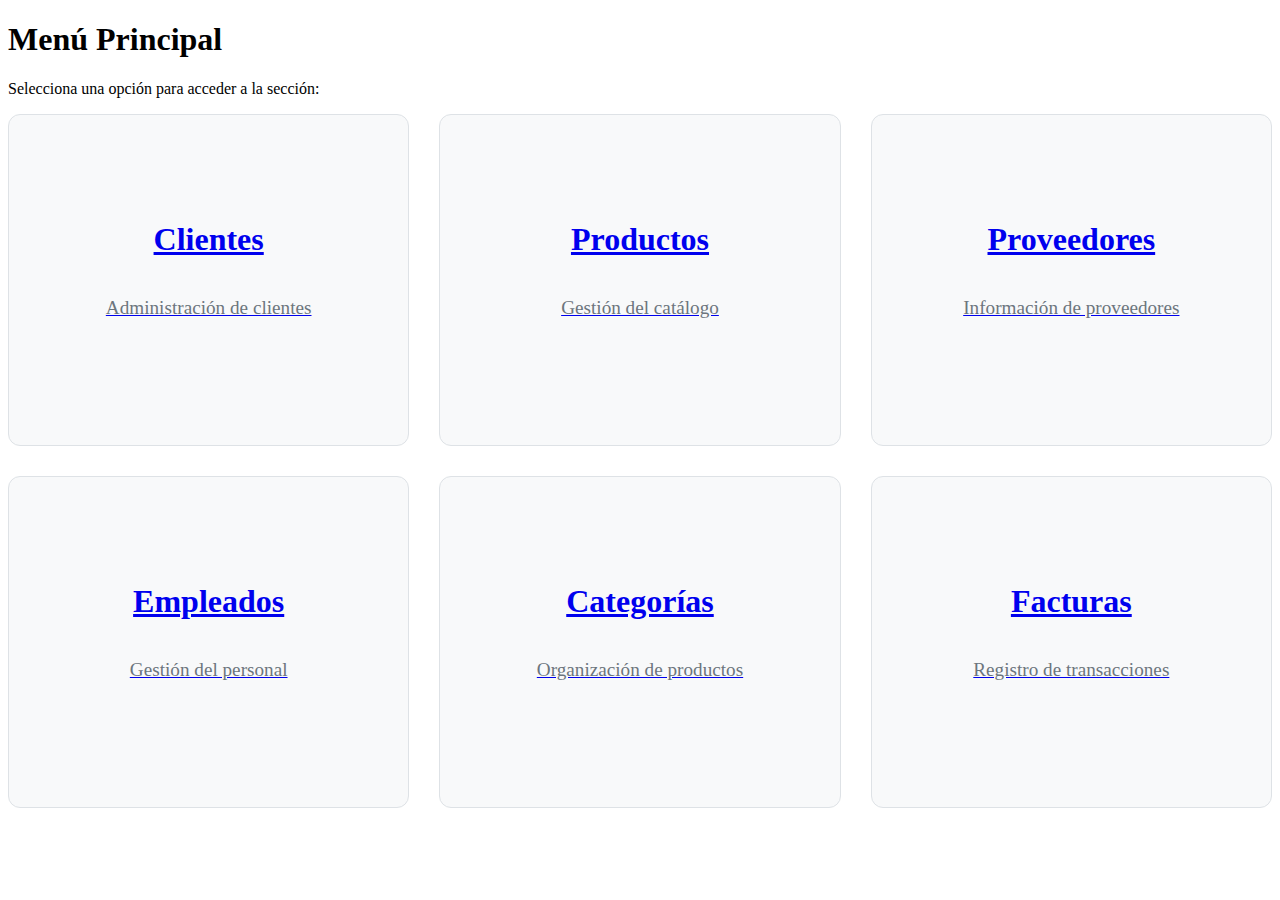
<file: Frontend/index.html>
<!DOCTYPE html>
<html lang="es">
<head>
    <meta charset="UTF-8">
    <meta name="viewport" content="width=device-width, initial-scale=1.0">
    <title>Menú Principal</title>
    <link href="https://cdn.jsdelivr.net/npm/bootstrap@5.3.2/dist/css/bootstrap.min.css" rel="stylesheet" integrity="sha384-T3c6CoIi6uLrA9TneNEoa7RxnatzjcDSCmG1MXxSR1GAsXEV/Dwwykc2MPK8M2HN" crossorigin="anonymous">
    <link rel="stylesheet" href="css/style.css"> </head>
<body>
    <div class="container py-5">
        <h1>Menú Principal</h1>
        <p class="lead mb-4">Selecciona una opción para acceder a la sección:</p>

        <div class="dashboard-grid">
            <a href="clientes.html" class="dashboard-item text-decoration-none text-dark">
                <h2>Clientes</h2>
                <p>Administración de clientes</p>
            </a>
            <a href="productos.html" class="dashboard-item text-decoration-none text-dark">
                <h2>Productos</h2>
                <p>Gestión del catálogo</p>
            </a>
            <a href="proveedores.html" class="dashboard-item text-decoration-none text-dark">
                <h2>Proveedores</h2>
                <p>Información de proveedores</p>
            </a>
            <a href="empleados.html" class="dashboard-item text-decoration-none text-dark">
                <h2>Empleados</h2>
                <p>Gestión del personal</p>
            </a>
            <a href="categorias.html" class="dashboard-item text-decoration-none text-dark">
                <h2>Categorías</h2>
                <p>Organización de productos</p>
            </a>
            <a href="facturas.html" class="dashboard-item text-decoration-none text-dark">
                <h2>Facturas</h2>
                <p>Registro de transacciones</p>
            </a>
        </div>
    </div>

    <script src="https://cdn.jsdelivr.net/npm/@popperjs/core@2.11.8/dist/umd/popper.min.js" integrity="sha384-I7E8VVD/ismYTF4hNIPjVp/Zjvgyol6VFvRkX/vR+Vc4jQkC+hVqc2pM8ODewa9r" crossorigin="anonymous"></script>
    <script src="https://cdn.jsdelivr.net/npm/bootstrap@5.3.2/dist/js/bootstrap.min.js" integrity="sha384-BBtl+eGJRgqQAUMxJ7pMwbEyER4l1g+O15P+16Ep7Q9Q+zqX6gSbd85u4mG4QzX+" crossorigin="anonymous"></script>
</body>
</html>
</file>
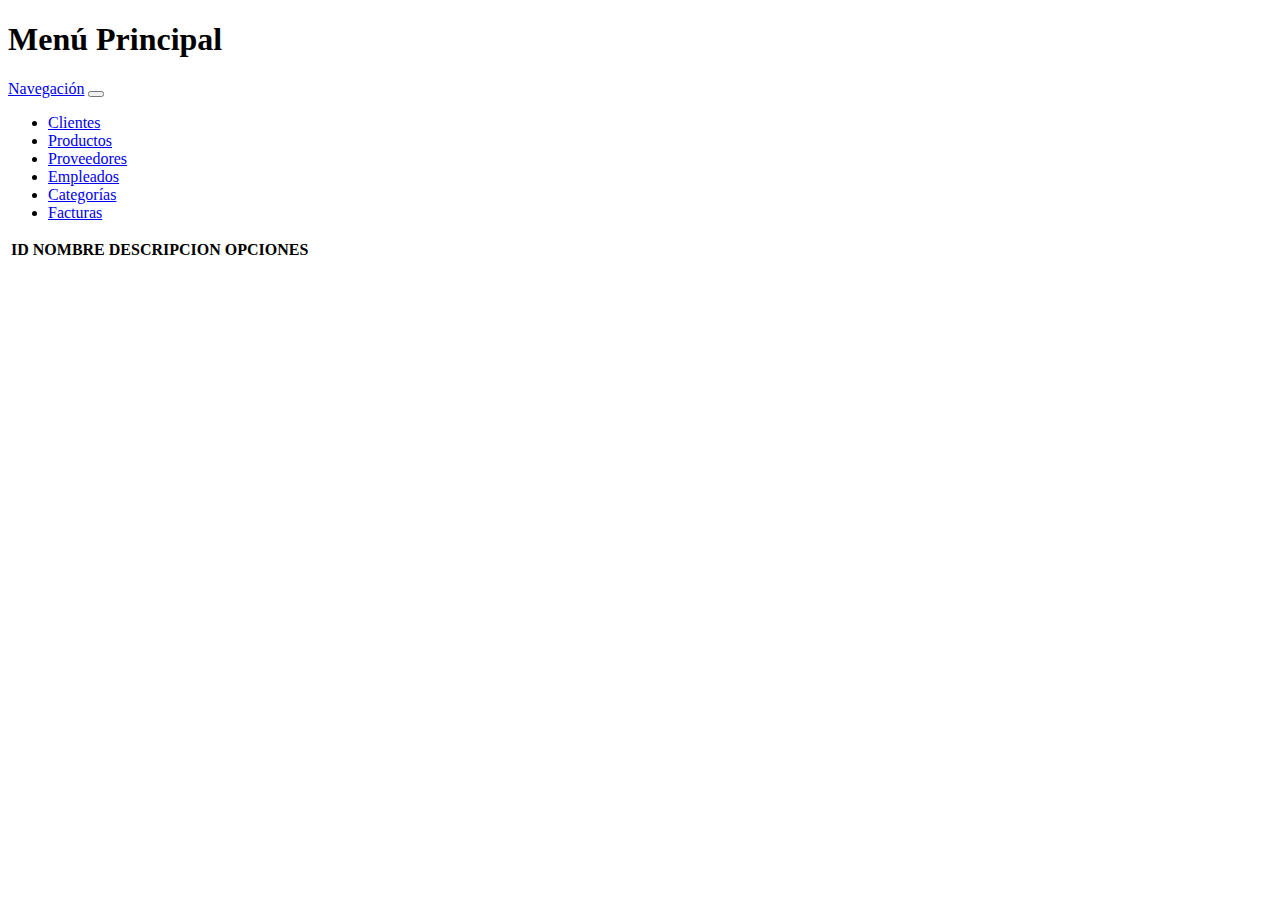
<file: Frontend/categorias.html>
<!DOCTYPE html>
<html lang="es">
<head>
    <meta charset="UTF-8">
    <meta name="viewport" content="width=device-width, initial-scale=1.0">
    <title>Categorias</title>
    <script src="js/categorias.js"></script>
    <link href="https://cdn.jsdelivr.net/npm/bootstrap@5.3.2/dist/css/bootstrap.min.css" rel="stylesheet" integrity="sha384-T3c6CoIi6uLrA9TneNEoa7RxnatzjcDSCmG1MXxSR1GAsXEV/Dwwykc2MPK8M2HN" crossorigin="anonymous">
</head>
<body>
    <div class="container py-5">
        <h1 class="mb-4">Menú Principal</h1>
        <div id="menu-container">
        </div>
    </div>

    <div id="table-container" class="container">
        <div id="div3" class="">
            <table class="table">
                <thead class="menu-busqueda">
                    <tr>
                        <th scope="col">ID</th>
                        <th scope="col">NOMBRE</th>
                        <th scope="col">DESCRIPCION</th>
                        <th scope="col">OPCIONES</th>
                    </tr>
                </thead>
                    <tbody class="table-group-divider">
                    </tbody>
            </table>
        </div>
    </div>



    <script src="https://cdn.jsdelivr.net/npm/@popperjs/core@2.11.8/dist/umd/popper.min.js" integrity="sha384-I7E8VVD/ismYTF4hNIPjVp/Zjvgyol6VFvRkX/vR+Vc4jQkC+hVqc2pM8ODewa9r" crossorigin="anonymous"></script>
    <script src="https://cdn.jsdelivr.net/npm/bootstrap@5.3.2/dist/js/bootstrap.min.js" integrity="sha384-BBtl+eGJRgqQAUMxJ7pMwbEyER4l1g+O15P+16Ep7Q9Q+zqX6gSbd85u4mG4QzX+" crossorigin="anonymous"></script>
    <script>
        fetch('menu.html')
            .then(response => response.text())
            .then(data => {
                document.getElementById('menu-container').innerHTML = data;
                const bsCollapse = new bootstrap.Collapse(document.querySelector('#navbarNav'), {
                    toggle: false
                });
            })
            .catch(error => {
                console.error('Error al cargar el menú:', error);
            });
    </script>
</body>
</html>
</file>
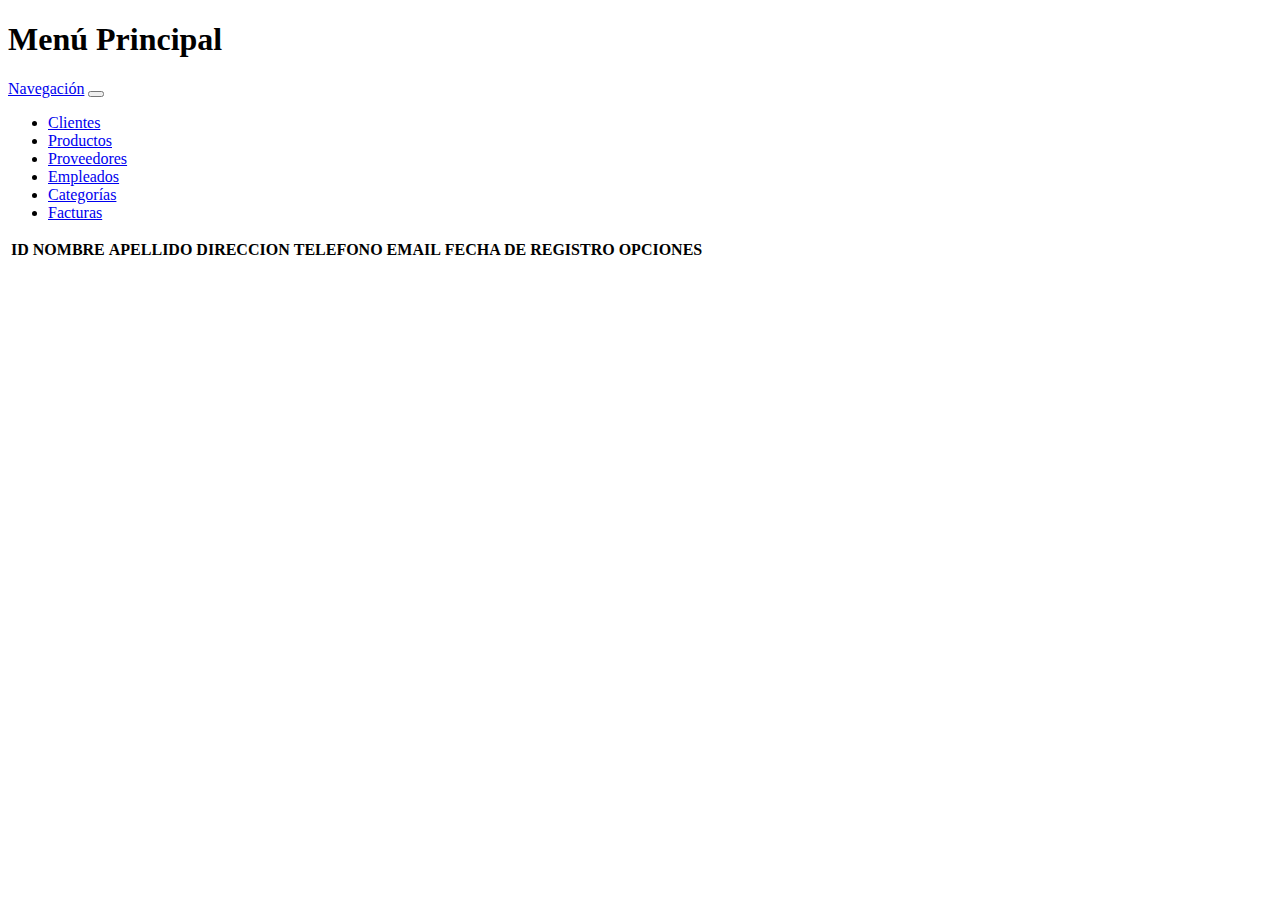
<file: Frontend/clientes.html>
<!DOCTYPE html>
<html lang="es">
<head>
    <meta charset="UTF-8">
    <meta name="viewport" content="width=device-width, initial-scale=1.0">
    <title>Clientes</title>
    <script src="js/clientes.js"></script>
    <link href="https://cdn.jsdelivr.net/npm/bootstrap@5.3.2/dist/css/bootstrap.min.css" rel="stylesheet" integrity="sha384-T3c6CoIi6uLrA9TneNEoa7RxnatzjcDSCmG1MXxSR1GAsXEV/Dwwykc2MPK8M2HN" crossorigin="anonymous">
</head>
<body>
    <div class="container py-5">
        <h1 class="mb-4">Menú Principal</h1>
        <div id="menu-container">
        </div>
    </div>

    <div id="table-container" class="container">
        <div id="div3" class="">
            <table class="table">
                <thead class="menu-busqueda">
                    <tr>
                        <th scope="col">ID</th>
                        <th scope="col">NOMBRE</th>
                        <th scope="col">APELLIDO</th>
                        <th scope="col">DIRECCION</th>
                        <th scope="col">TELEFONO</th>
                        <th scope="col">EMAIL</th>
                        <th scope="col">FECHA DE REGISTRO</th>
                        <th scope="col">OPCIONES</th>
                    </tr>
                </thead>
                    <tbody class="table-group-divider">
                    </tbody>
            </table>
        </div>
    </div>



    <script src="https://cdn.jsdelivr.net/npm/@popperjs/core@2.11.8/dist/umd/popper.min.js" integrity="sha384-I7E8VVD/ismYTF4hNIPjVp/Zjvgyol6VFvRkX/vR+Vc4jQkC+hVqc2pM8ODewa9r" crossorigin="anonymous"></script>
    <script src="https://cdn.jsdelivr.net/npm/bootstrap@5.3.2/dist/js/bootstrap.min.js" integrity="sha384-BBtl+eGJRgqQAUMxJ7pMwbEyER4l1g+O15P+16Ep7Q9Q+zqX6gSbd85u4mG4QzX+" crossorigin="anonymous"></script>
    <script>
        fetch('menu.html')
            .then(response => response.text())
            .then(data => {
                document.getElementById('menu-container').innerHTML = data;
                const bsCollapse = new bootstrap.Collapse(document.querySelector('#navbarNav'), {
                    toggle: false
                });
            })
            .catch(error => {
                console.error('Error al cargar el menú:', error);
            });
    </script>
</body>
</html>
</file>
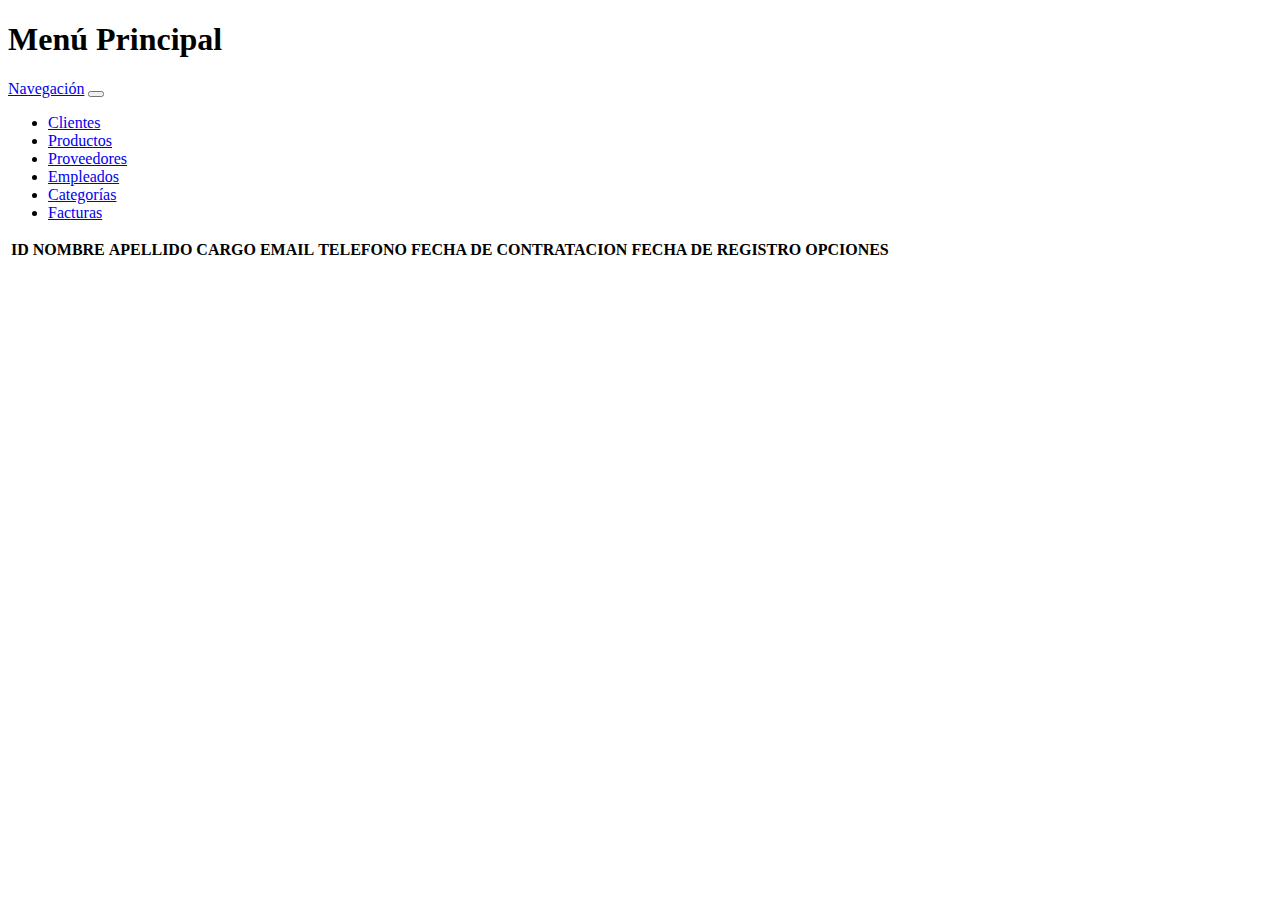
<file: Frontend/empleados.html>
<!DOCTYPE html>
<html lang="es">
<head>
    <meta charset="UTF-8">
    <meta name="viewport" content="width=device-width, initial-scale=1.0">
    <title>Empleados</title>
    <script src="js/empleados.js"></script>
    <link href="https://cdn.jsdelivr.net/npm/bootstrap@5.3.2/dist/css/bootstrap.min.css" rel="stylesheet" integrity="sha384-T3c6CoIi6uLrA9TneNEoa7RxnatzjcDSCmG1MXxSR1GAsXEV/Dwwykc2MPK8M2HN" crossorigin="anonymous">
</head>
<body>
    <div class="container py-5">
        <h1 class="mb-4">Menú Principal</h1>
        <div id="menu-container">
        </div>
    </div>

    <div id="table-container" class="container">
        <div id="div3" class="">
            <table class="table">
                <thead class="menu-busqueda">
                    <tr>
                        <th scope="col">ID</th>
                        <th scope="col">NOMBRE</th>
                        <th scope="col">APELLIDO</th>
                        <th scope="col">CARGO</th>
                        <th scope="col">EMAIL</th>
                        <th scope="col">TELEFONO</th>
                        <th scope="col">FECHA DE CONTRATACION</th>
                        <th scope="col">FECHA DE REGISTRO</th>
                        <th scope="col">OPCIONES</th>
                    </tr>
                </thead>
                    <tbody class="table-group-divider">
                    </tbody>
            </table>
        </div>
    </div>



    <script src="https://cdn.jsdelivr.net/npm/@popperjs/core@2.11.8/dist/umd/popper.min.js" integrity="sha384-I7E8VVD/ismYTF4hNIPjVp/Zjvgyol6VFvRkX/vR+Vc4jQkC+hVqc2pM8ODewa9r" crossorigin="anonymous"></script>
    <script src="https://cdn.jsdelivr.net/npm/bootstrap@5.3.2/dist/js/bootstrap.min.js" integrity="sha384-BBtl+eGJRgqQAUMxJ7pMwbEyER4l1g+O15P+16Ep7Q9Q+zqX6gSbd85u4mG4QzX+" crossorigin="anonymous"></script>
    <script>
        fetch('menu.html')
            .then(response => response.text())
            .then(data => {
                document.getElementById('menu-container').innerHTML = data;
                const bsCollapse = new bootstrap.Collapse(document.querySelector('#navbarNav'), {
                    toggle: false
                });
            })
            .catch(error => {
                console.error('Error al cargar el menú:', error);
            });
    </script>
</body>
</html>
</file>
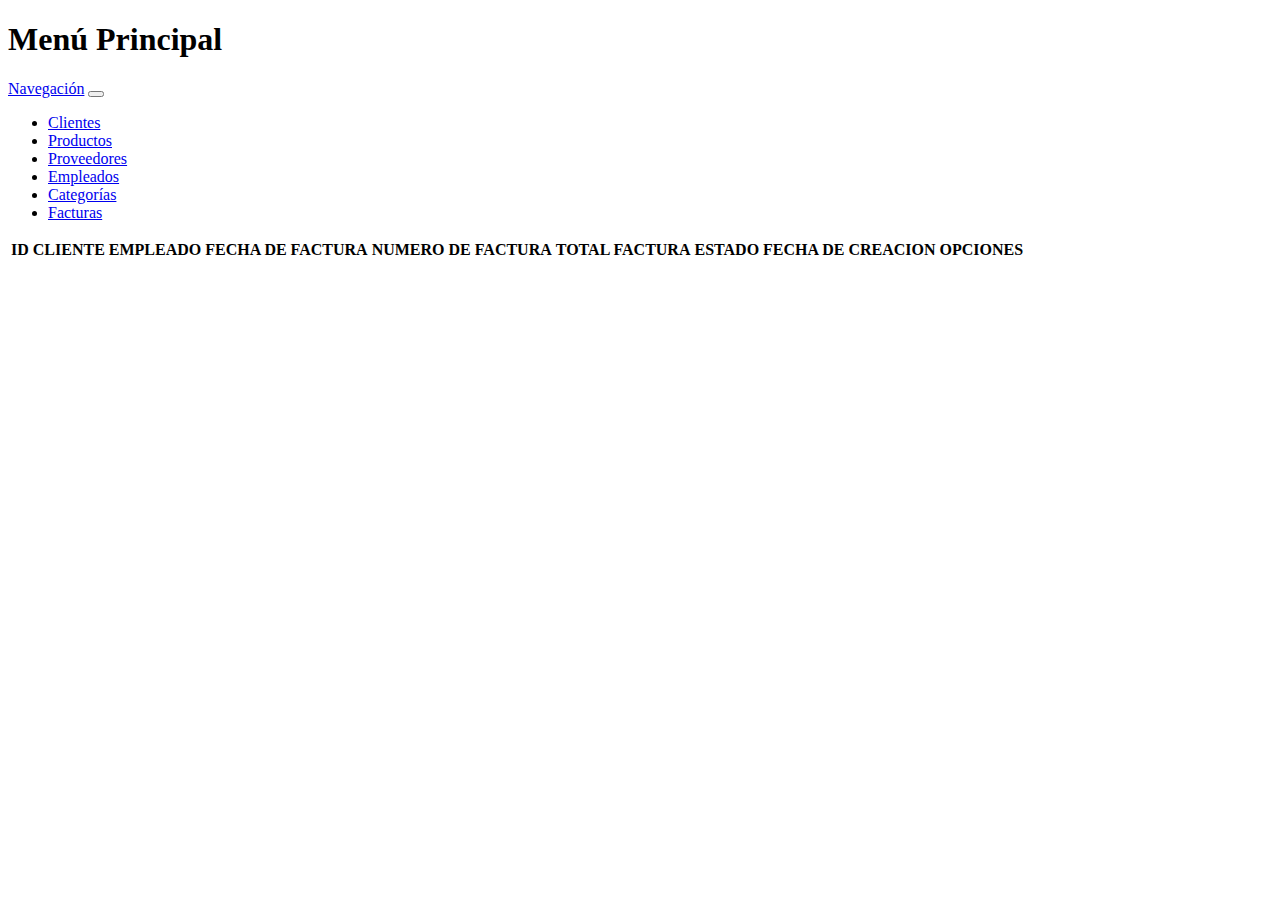
<file: Frontend/facturas.html>
<!DOCTYPE html>
<html lang="es">
<head>
    <meta charset="UTF-8">
    <meta name="viewport" content="width=device-width, initial-scale=1.0">
    <title>Facturas</title>
    <script src="js/facturas.js"></script>
    <link href="https://cdn.jsdelivr.net/npm/bootstrap@5.3.2/dist/css/bootstrap.min.css" rel="stylesheet" integrity="sha384-T3c6CoIi6uLrA9TneNEoa7RxnatzjcDSCmG1MXxSR1GAsXEV/Dwwykc2MPK8M2HN" crossorigin="anonymous">
</head>
<body>
    <div class="container py-5">
        <h1 class="mb-4">Menú Principal</h1>
        <div id="menu-container">
        </div>
    </div>

    <div id="table-container" class="container">
        <div id="div3" class="">
            <table class="table">
                <thead class="menu-busqueda">
                    <tr>
                        <th scope="col">ID</th>
                        <th scope="col">CLIENTE</th>
                        <th scope="col">EMPLEADO</th>
                        <th scope="col">FECHA DE FACTURA</th>
                        <th scope="col">NUMERO DE FACTURA</th>
                        <th scope="col">TOTAL FACTURA</th>
                        <th scope="col">ESTADO</th>
                        <th scope="col">FECHA DE CREACION</th>
                        <th scope="col">OPCIONES</th>
                    </tr>
                </thead>
                    <tbody class="table-group-divider">
                    </tbody>
            </table>
        </div>
    </div>



    <script src="https://cdn.jsdelivr.net/npm/@popperjs/core@2.11.8/dist/umd/popper.min.js" integrity="sha384-I7E8VVD/ismYTF4hNIPjVp/Zjvgyol6VFvRkX/vR+Vc4jQkC+hVqc2pM8ODewa9r" crossorigin="anonymous"></script>
    <script src="https://cdn.jsdelivr.net/npm/bootstrap@5.3.2/dist/js/bootstrap.min.js" integrity="sha384-BBtl+eGJRgqQAUMxJ7pMwbEyER4l1g+O15P+16Ep7Q9Q+zqX6gSbd85u4mG4QzX+" crossorigin="anonymous"></script>
    <script>
        fetch('menu.html')
            .then(response => response.text())
            .then(data => {
                document.getElementById('menu-container').innerHTML = data;
                const bsCollapse = new bootstrap.Collapse(document.querySelector('#navbarNav'), {
                    toggle: false
                });
            })
            .catch(error => {
                console.error('Error al cargar el menú:', error);
            });
    </script>
</body>
</html>
</file>
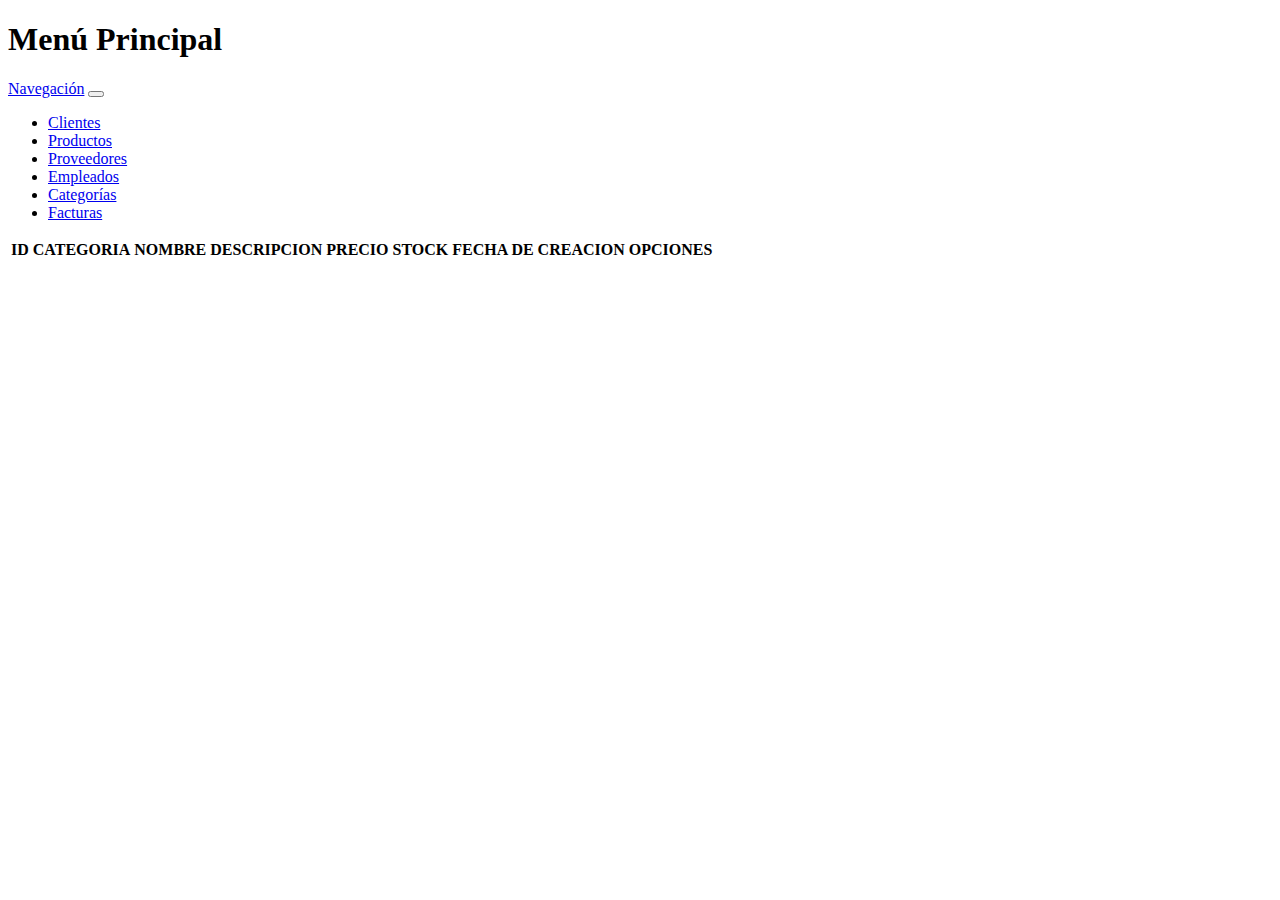
<file: Frontend/productos.html>
<!DOCTYPE html>
<html lang="es">
<head>
    <meta charset="UTF-8">
    <meta name="viewport" content="width=device-width, initial-scale=1.0">
    <title>Productos</title>
    <script src="js/productos.js"></script>
    <link href="https://cdn.jsdelivr.net/npm/bootstrap@5.3.2/dist/css/bootstrap.min.css" rel="stylesheet" integrity="sha384-T3c6CoIi6uLrA9TneNEoa7RxnatzjcDSCmG1MXxSR1GAsXEV/Dwwykc2MPK8M2HN" crossorigin="anonymous">
</head>
<body>
    <div class="container py-5">
        <h1 class="mb-4">Menú Principal</h1>
        <div id="menu-container">
        </div>
    </div>

    <div id="table-container" class="container">
        <div id="div3" class="">
            <table class="table">
                <thead class="menu-busqueda">
                    <tr>
                        <th scope="col">ID</th>
                        <th scope="col">CATEGORIA</th>
                        <th scope="col">NOMBRE</th>
                        <th scope="col">DESCRIPCION</th>
                        <th scope="col">PRECIO</th>
                        <th scope="col">STOCK</th>
                        <th scope="col">FECHA DE CREACION</th>
                        <th scope="col">OPCIONES</th>
                    </tr>
                </thead>
                    <tbody class="table-group-divider">
                    </tbody>
            </table>
        </div>
    </div>



    <script src="https://cdn.jsdelivr.net/npm/@popperjs/core@2.11.8/dist/umd/popper.min.js" integrity="sha384-I7E8VVD/ismYTF4hNIPjVp/Zjvgyol6VFvRkX/vR+Vc4jQkC+hVqc2pM8ODewa9r" crossorigin="anonymous"></script>
    <script src="https://cdn.jsdelivr.net/npm/bootstrap@5.3.2/dist/js/bootstrap.min.js" integrity="sha384-BBtl+eGJRgqQAUMxJ7pMwbEyER4l1g+O15P+16Ep7Q9Q+zqX6gSbd85u4mG4QzX+" crossorigin="anonymous"></script>
    <script>
        fetch('menu.html')
            .then(response => response.text())
            .then(data => {
                document.getElementById('menu-container').innerHTML = data;
                const bsCollapse = new bootstrap.Collapse(document.querySelector('#navbarNav'), {
                    toggle: false
                });
            })
            .catch(error => {
                console.error('Error al cargar el menú:', error);
            });
    </script>
</body>
</html>
</file>
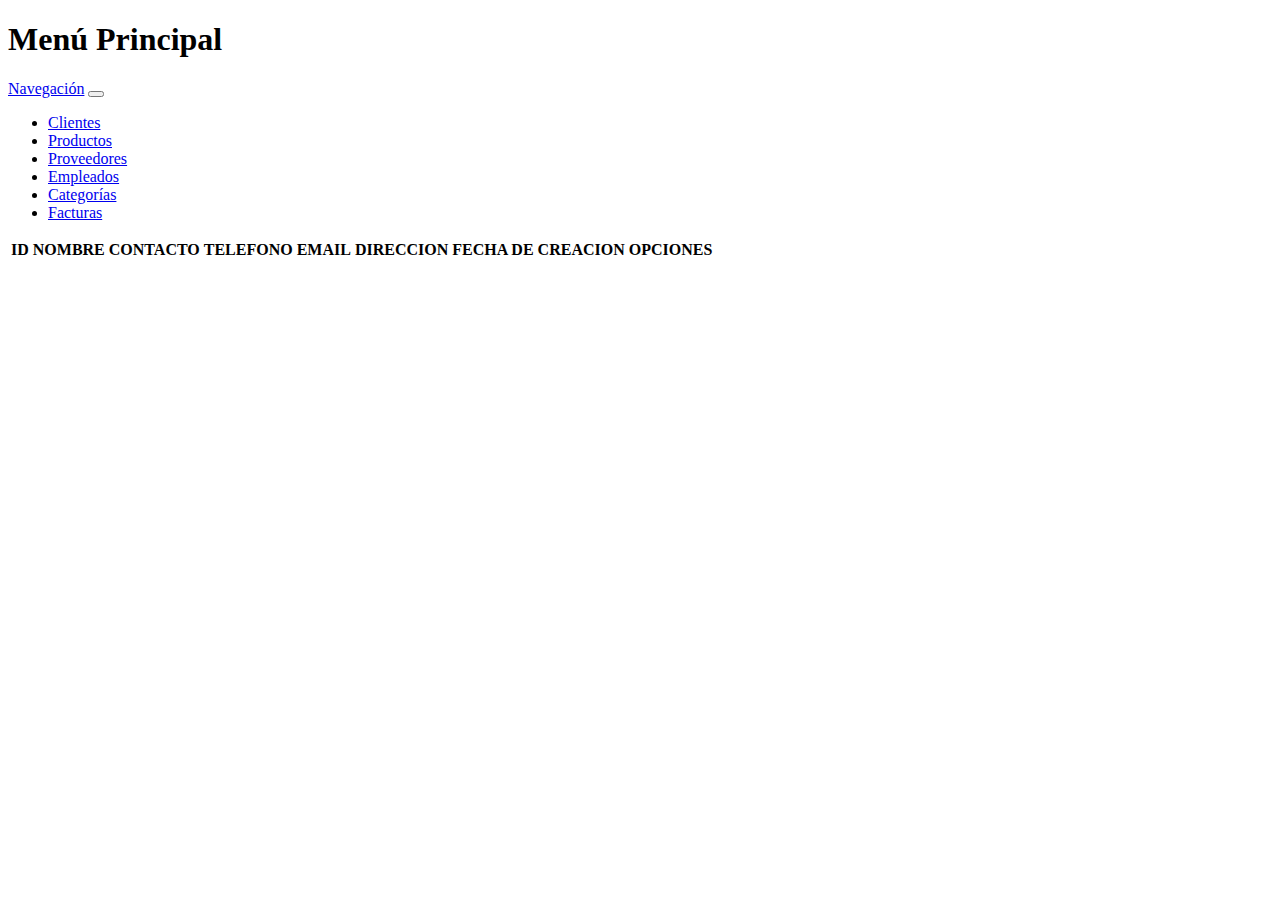
<file: Frontend/proveedores.html>
<!DOCTYPE html>
<html lang="es">
<head>
    <meta charset="UTF-8">
    <meta name="viewport" content="width=device-width, initial-scale=1.0">
    <title>Proveedores</title>
    <script src="js/proveedores.js"></script>
    <link href="https://cdn.jsdelivr.net/npm/bootstrap@5.3.2/dist/css/bootstrap.min.css" rel="stylesheet" integrity="sha384-T3c6CoIi6uLrA9TneNEoa7RxnatzjcDSCmG1MXxSR1GAsXEV/Dwwykc2MPK8M2HN" crossorigin="anonymous">
</head>
<body>
    <div class="container py-5">
        <h1 class="mb-4">Menú Principal</h1>
        <div id="menu-container">
        </div>
    </div>

    <div id="table-container" class="container">
        <div id="div3" class="">
            <table class="table">
                <thead class="menu-busqueda">
                    <tr>
                        <th scope="col">ID</th>
                        <th scope="col">NOMBRE</th>
                        <th scope="col">CONTACTO</th>
                        <th scope="col">TELEFONO</th>
                        <th scope="col">EMAIL</th>
                        <th scope="col">DIRECCION</th>
                        <th scope="col">FECHA DE CREACION</th>
                        <th scope="col">OPCIONES</th>
                    </tr>
                </thead>
                    <tbody class="table-group-divider">
                    </tbody>
            </table>
        </div>
    </div>



    <script src="https://cdn.jsdelivr.net/npm/@popperjs/core@2.11.8/dist/umd/popper.min.js" integrity="sha384-I7E8VVD/ismYTF4hNIPjVp/Zjvgyol6VFvRkX/vR+Vc4jQkC+hVqc2pM8ODewa9r" crossorigin="anonymous"></script>
    <script src="https://cdn.jsdelivr.net/npm/bootstrap@5.3.2/dist/js/bootstrap.min.js" integrity="sha384-BBtl+eGJRgqQAUMxJ7pMwbEyER4l1g+O15P+16Ep7Q9Q+zqX6gSbd85u4mG4QzX+" crossorigin="anonymous"></script>
    <script>
        fetch('menu.html')
            .then(response => response.text())
            .then(data => {
                document.getElementById('menu-container').innerHTML = data;
                const bsCollapse = new bootstrap.Collapse(document.querySelector('#navbarNav'), {
                    toggle: false
                });
            })
            .catch(error => {
                console.error('Error al cargar el menú:', error);
            });
    </script>
</body>
</html>
</file>
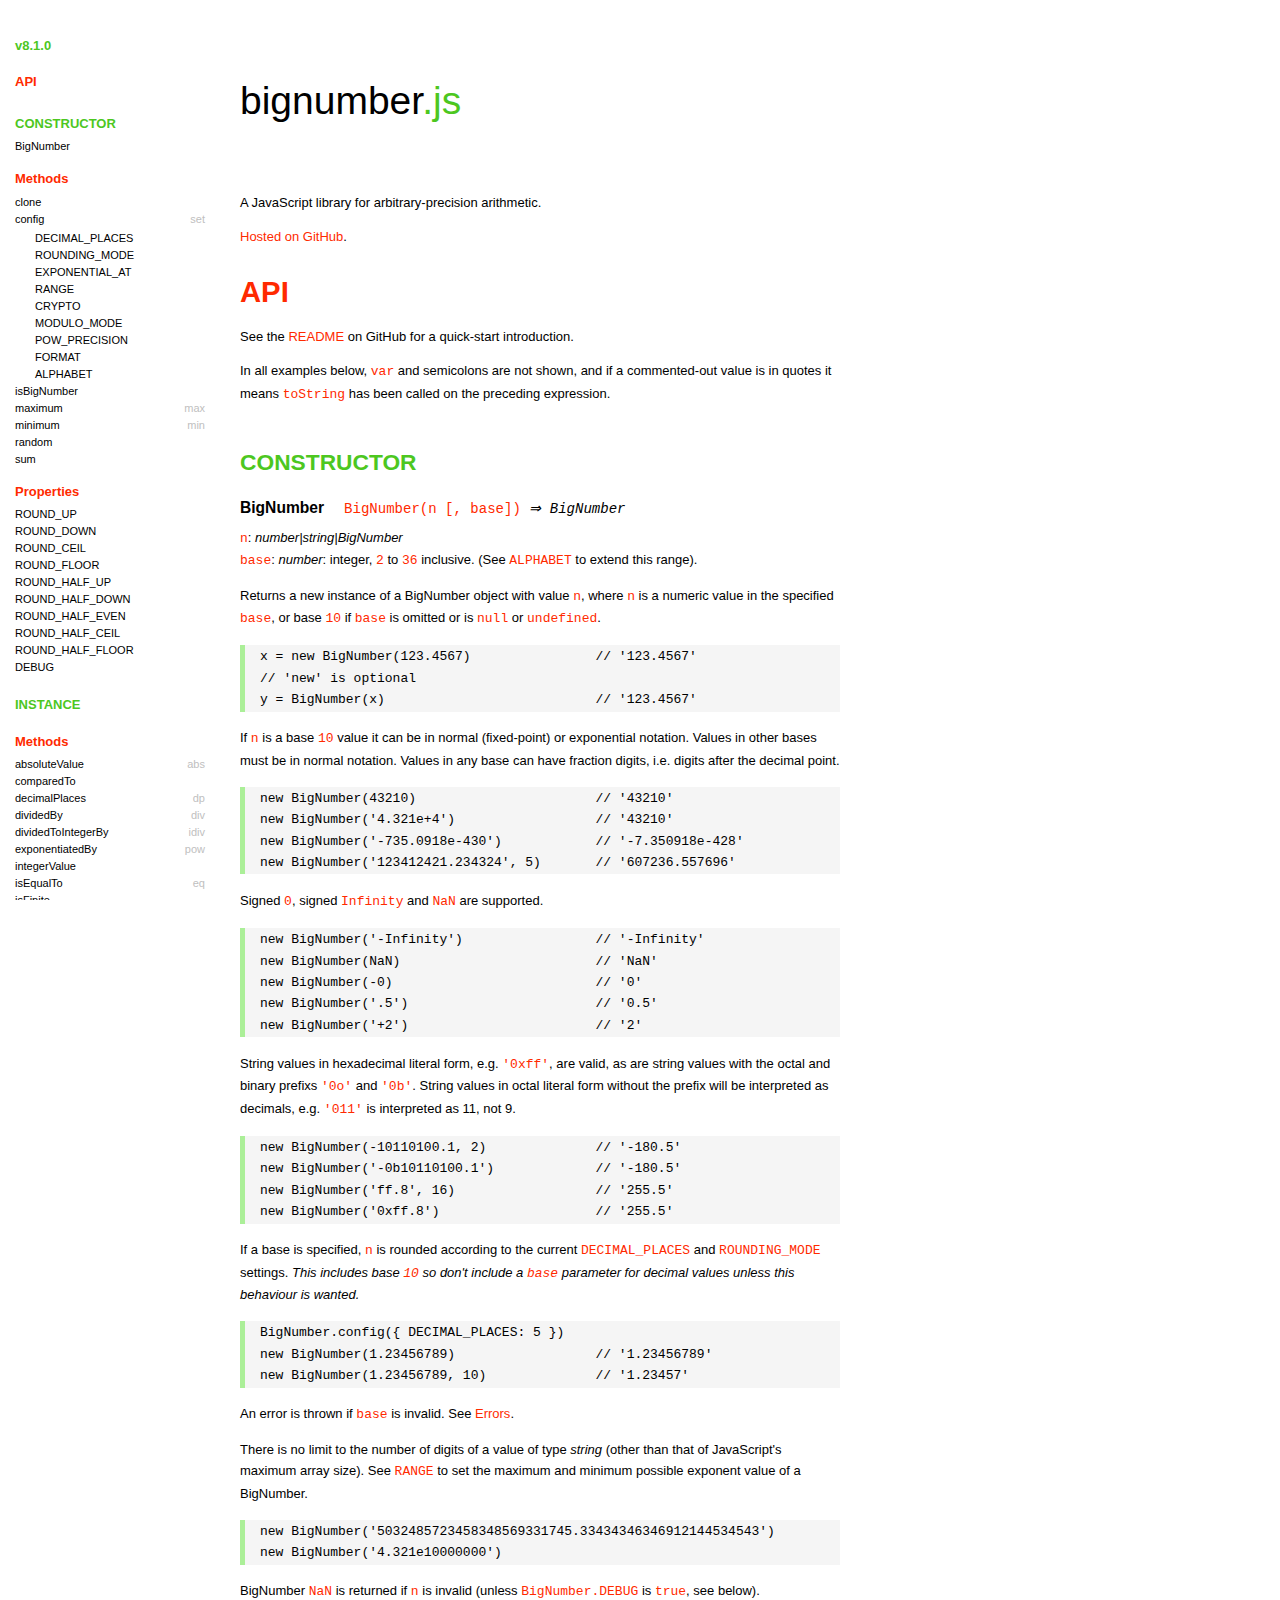
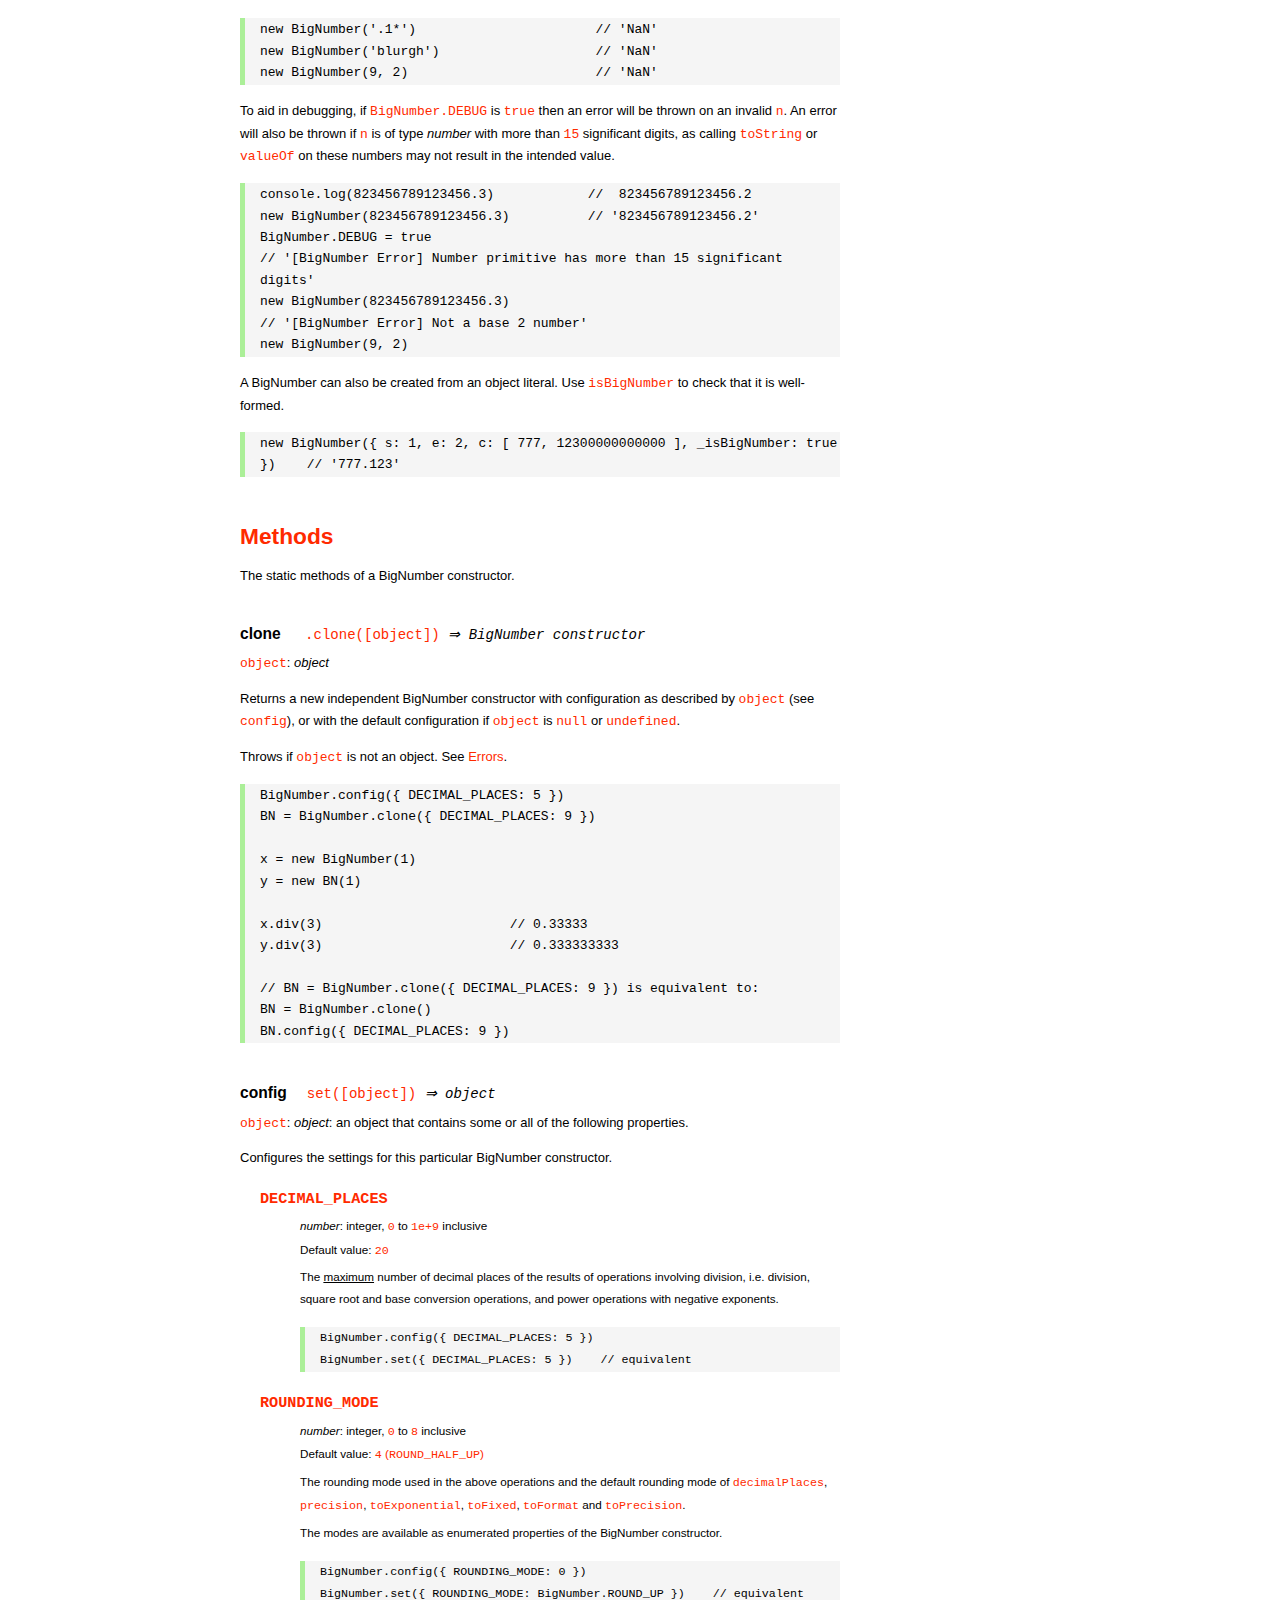
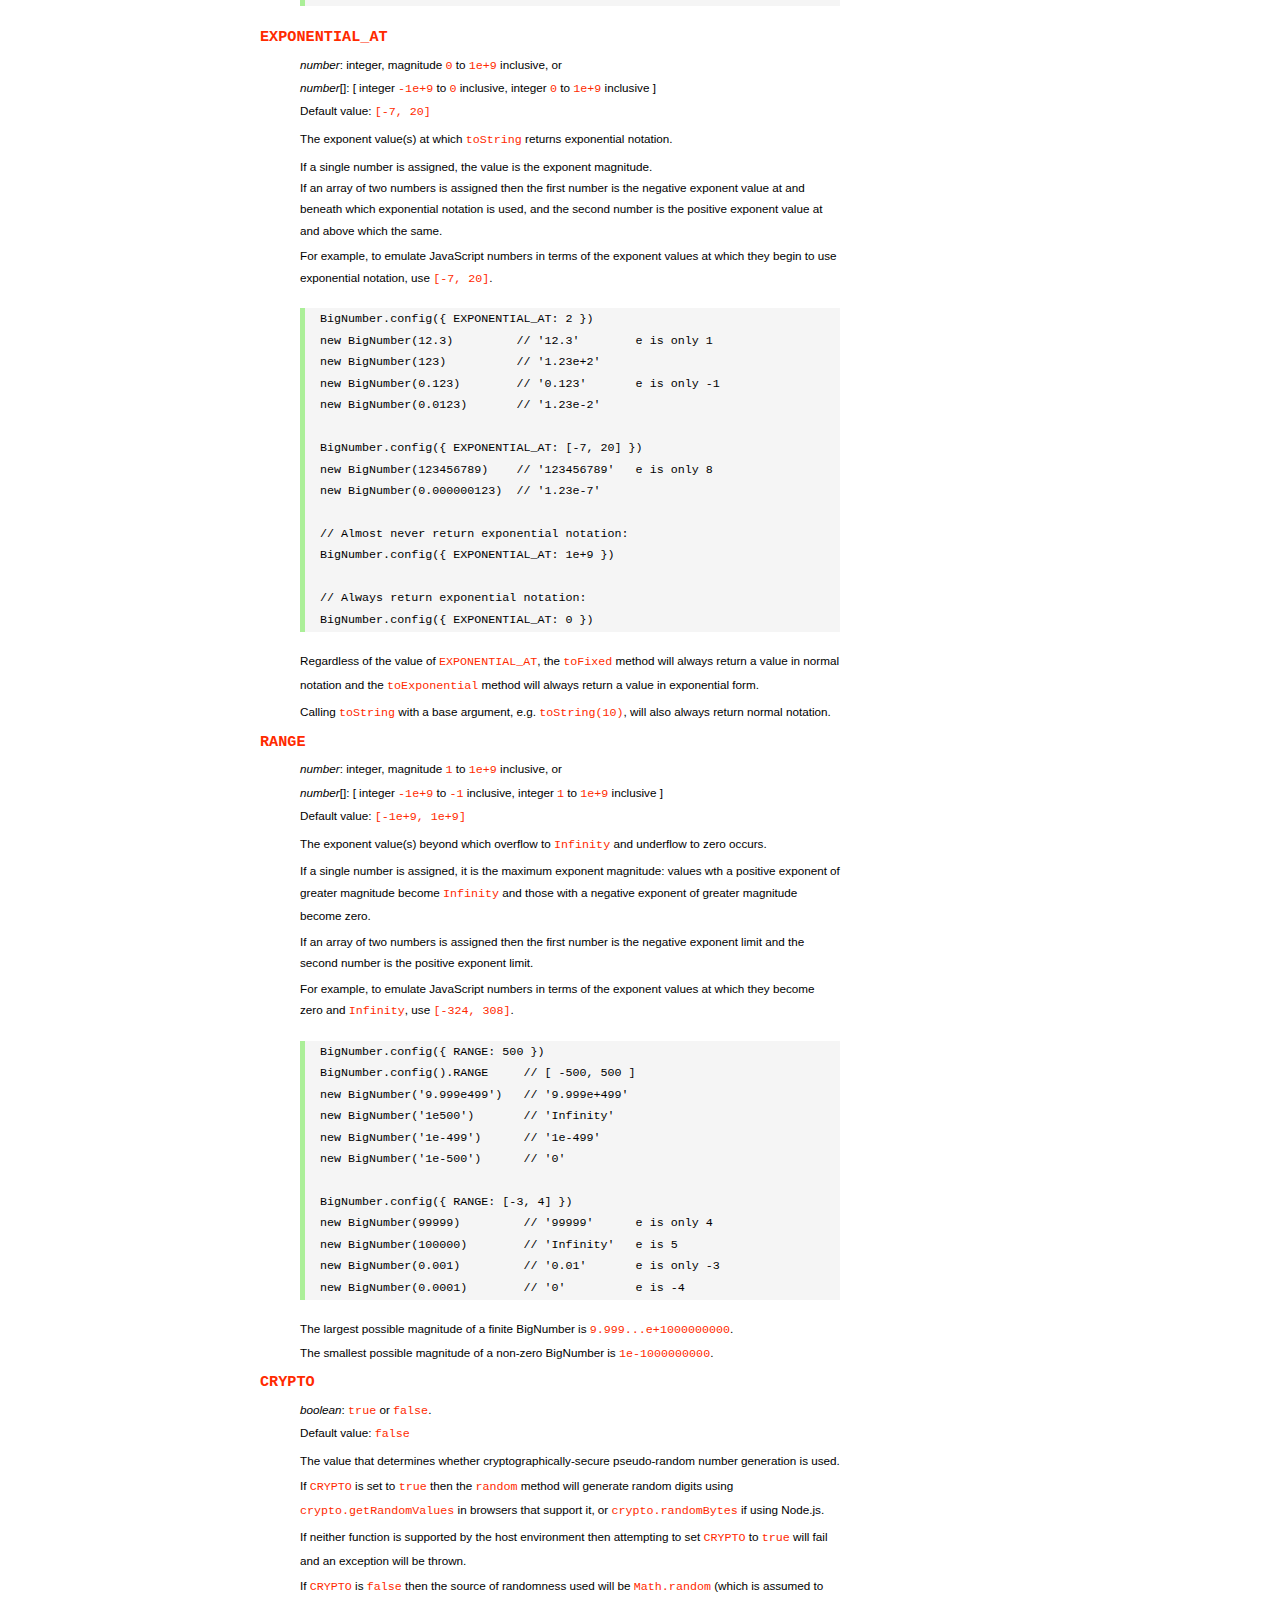
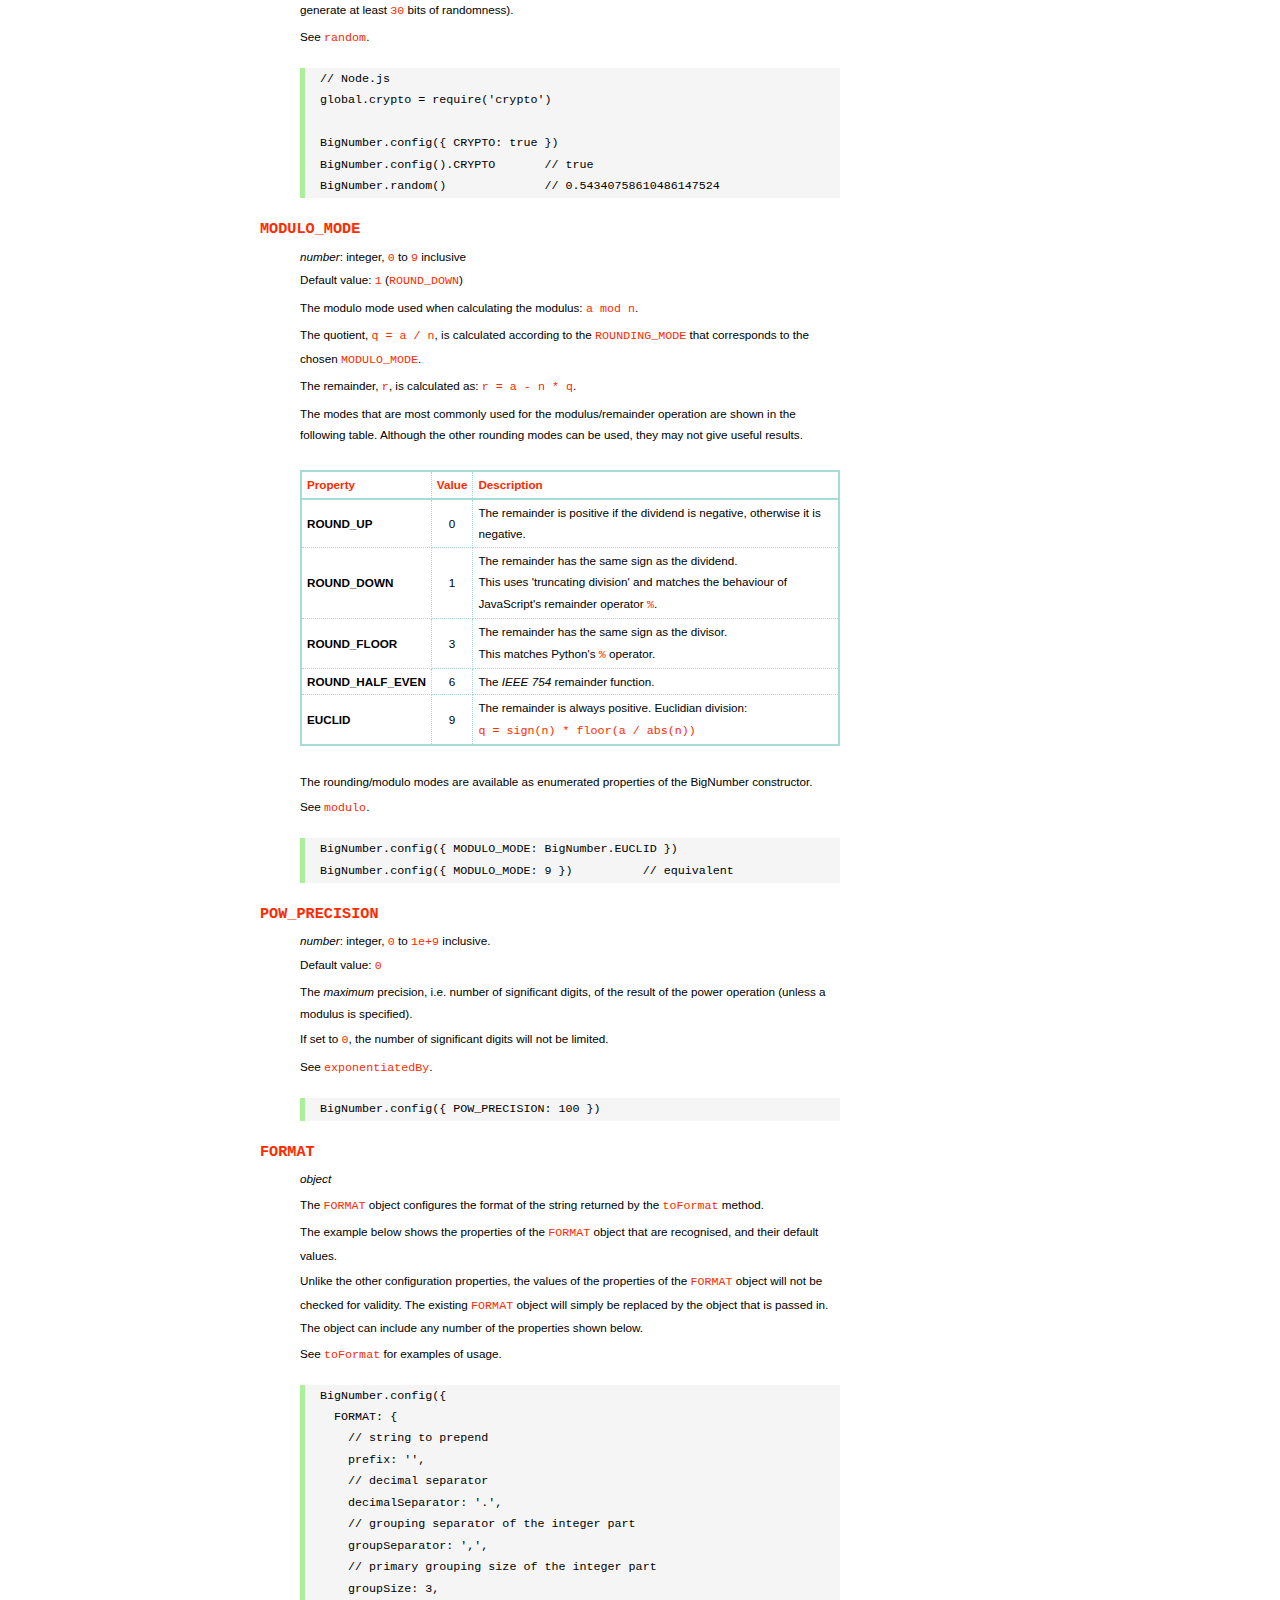
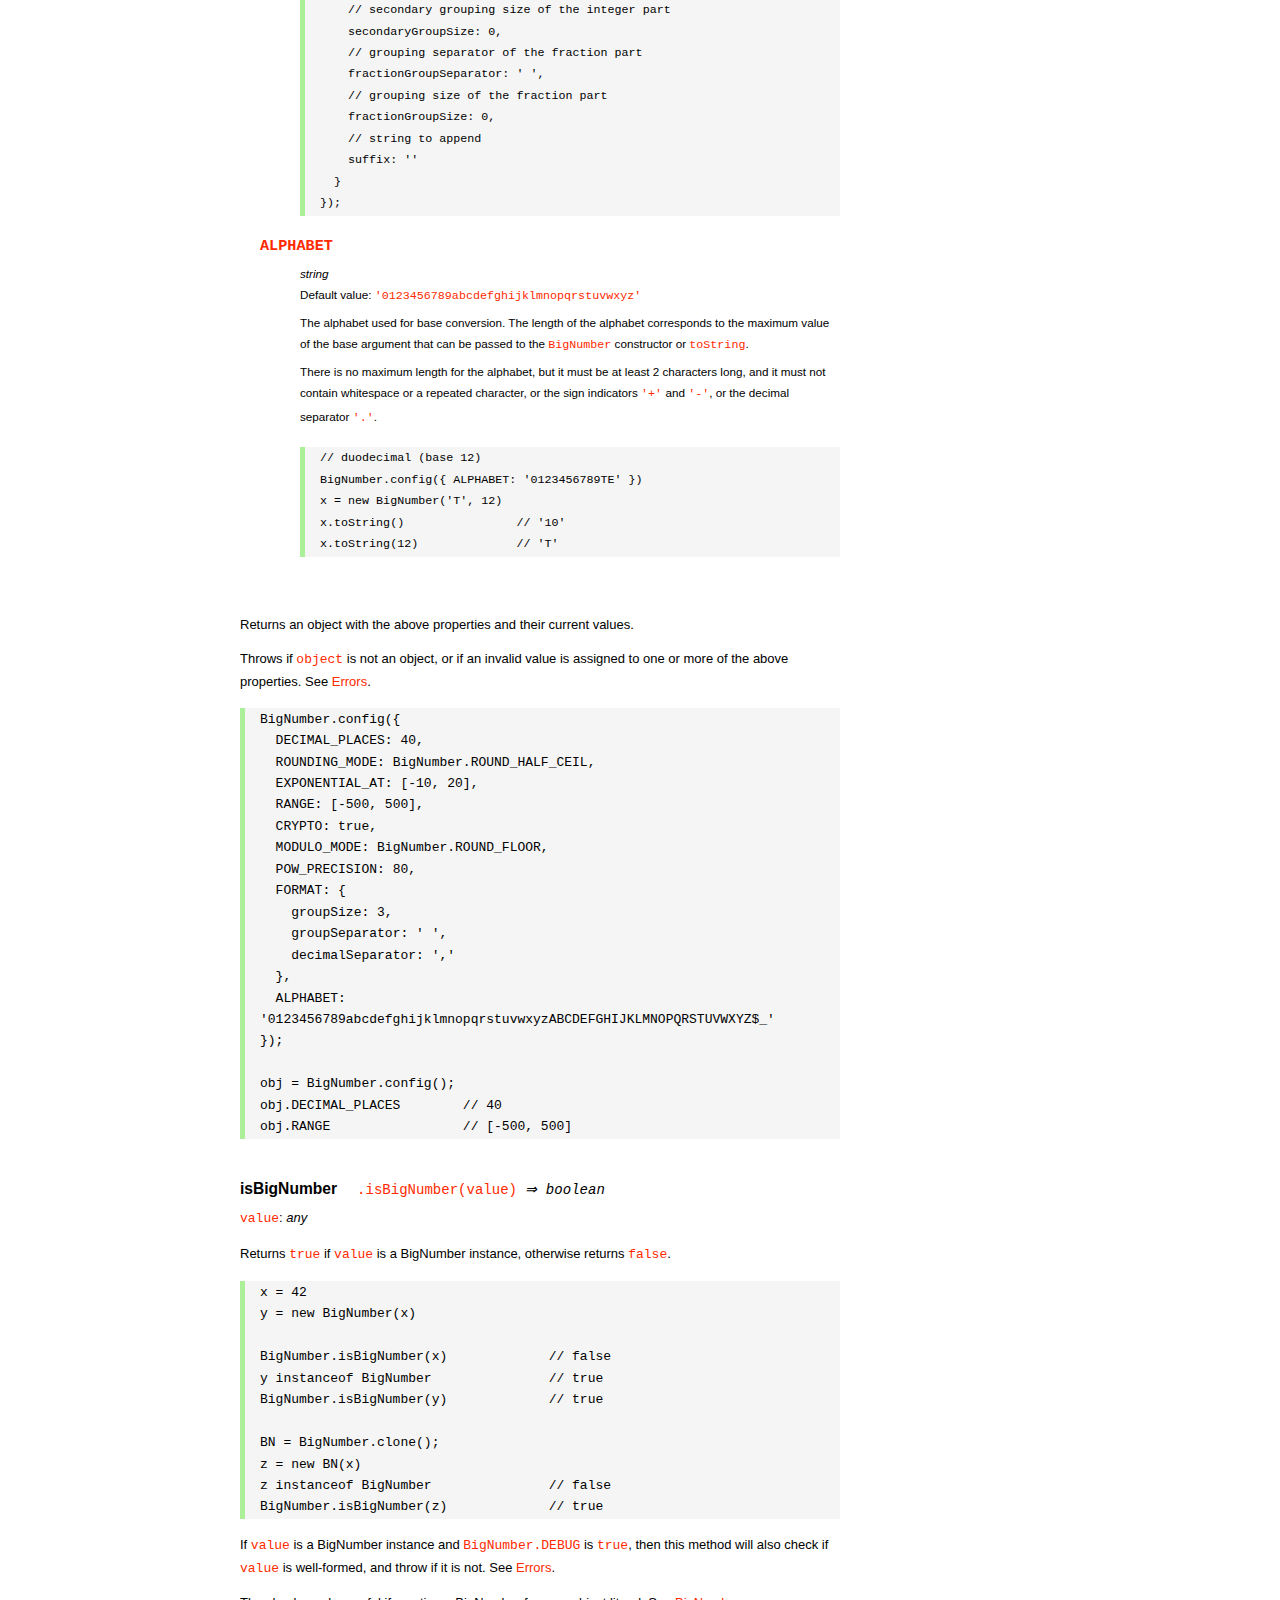
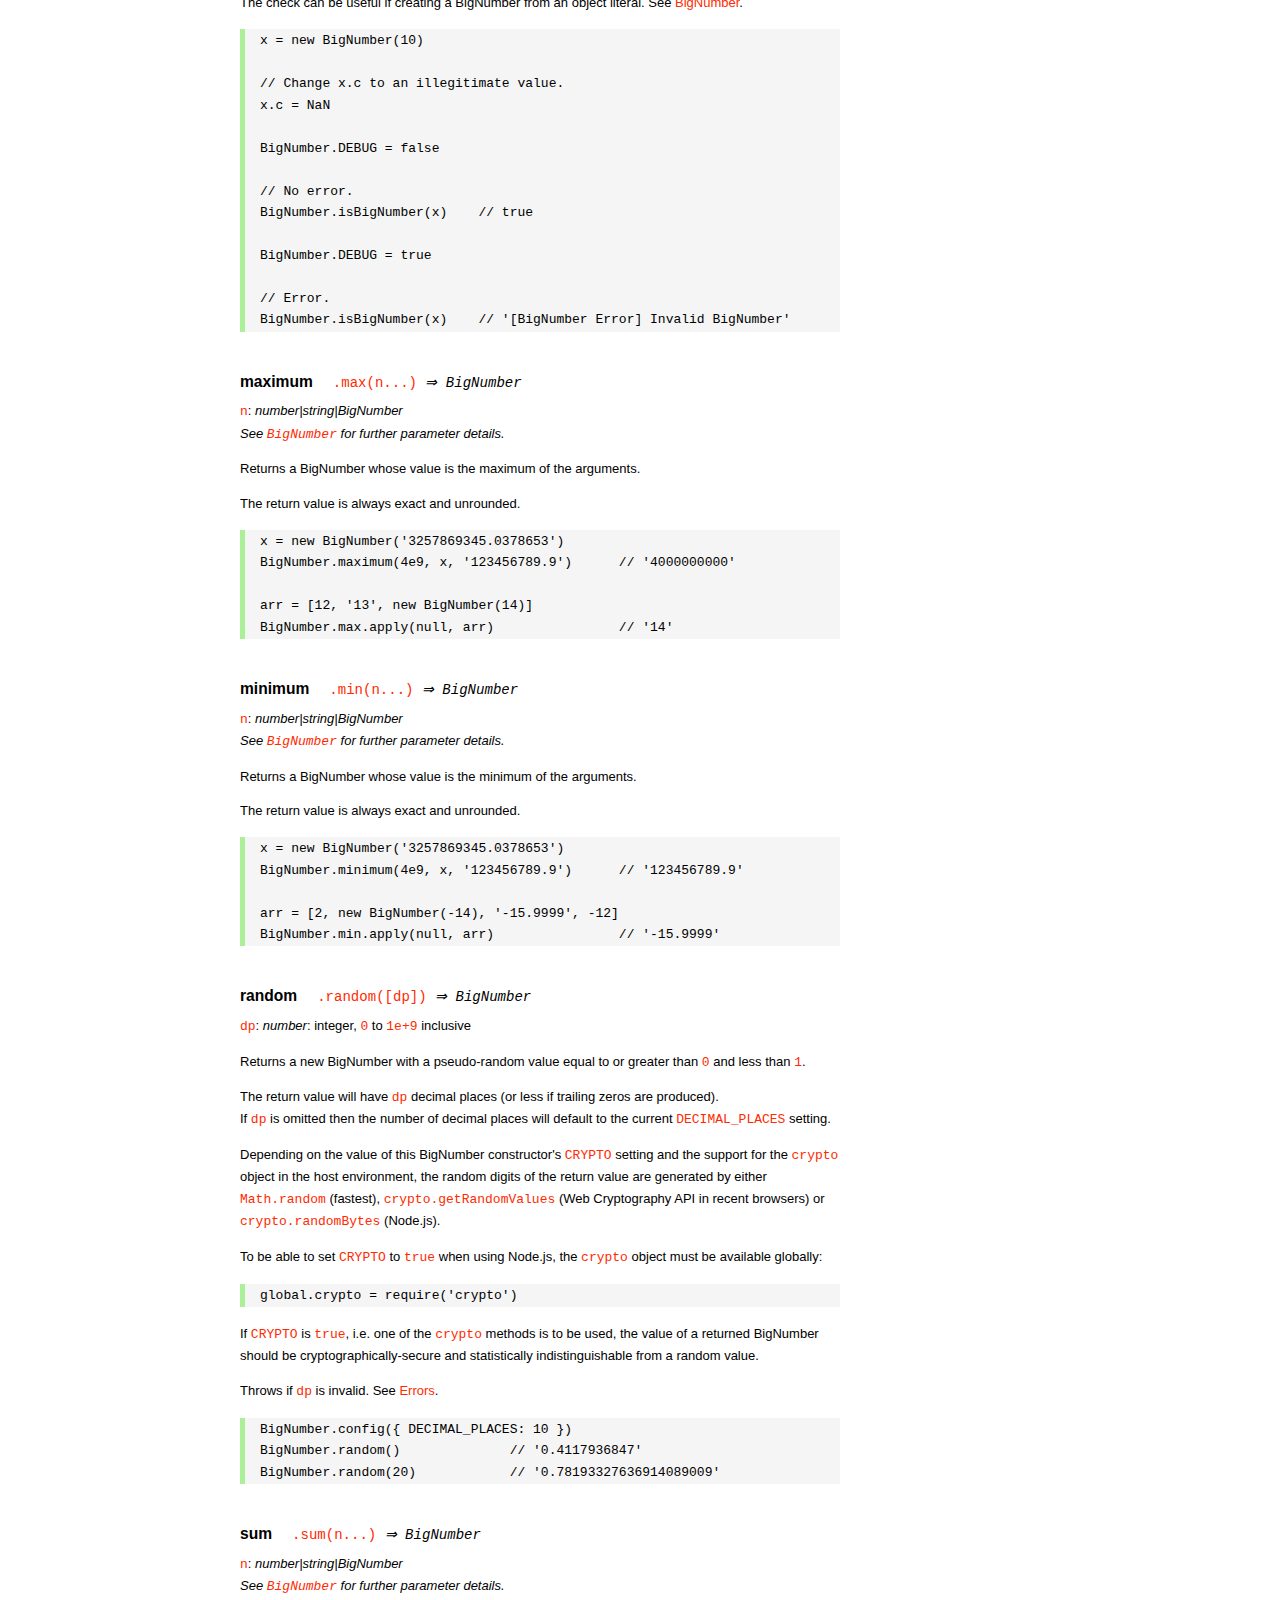
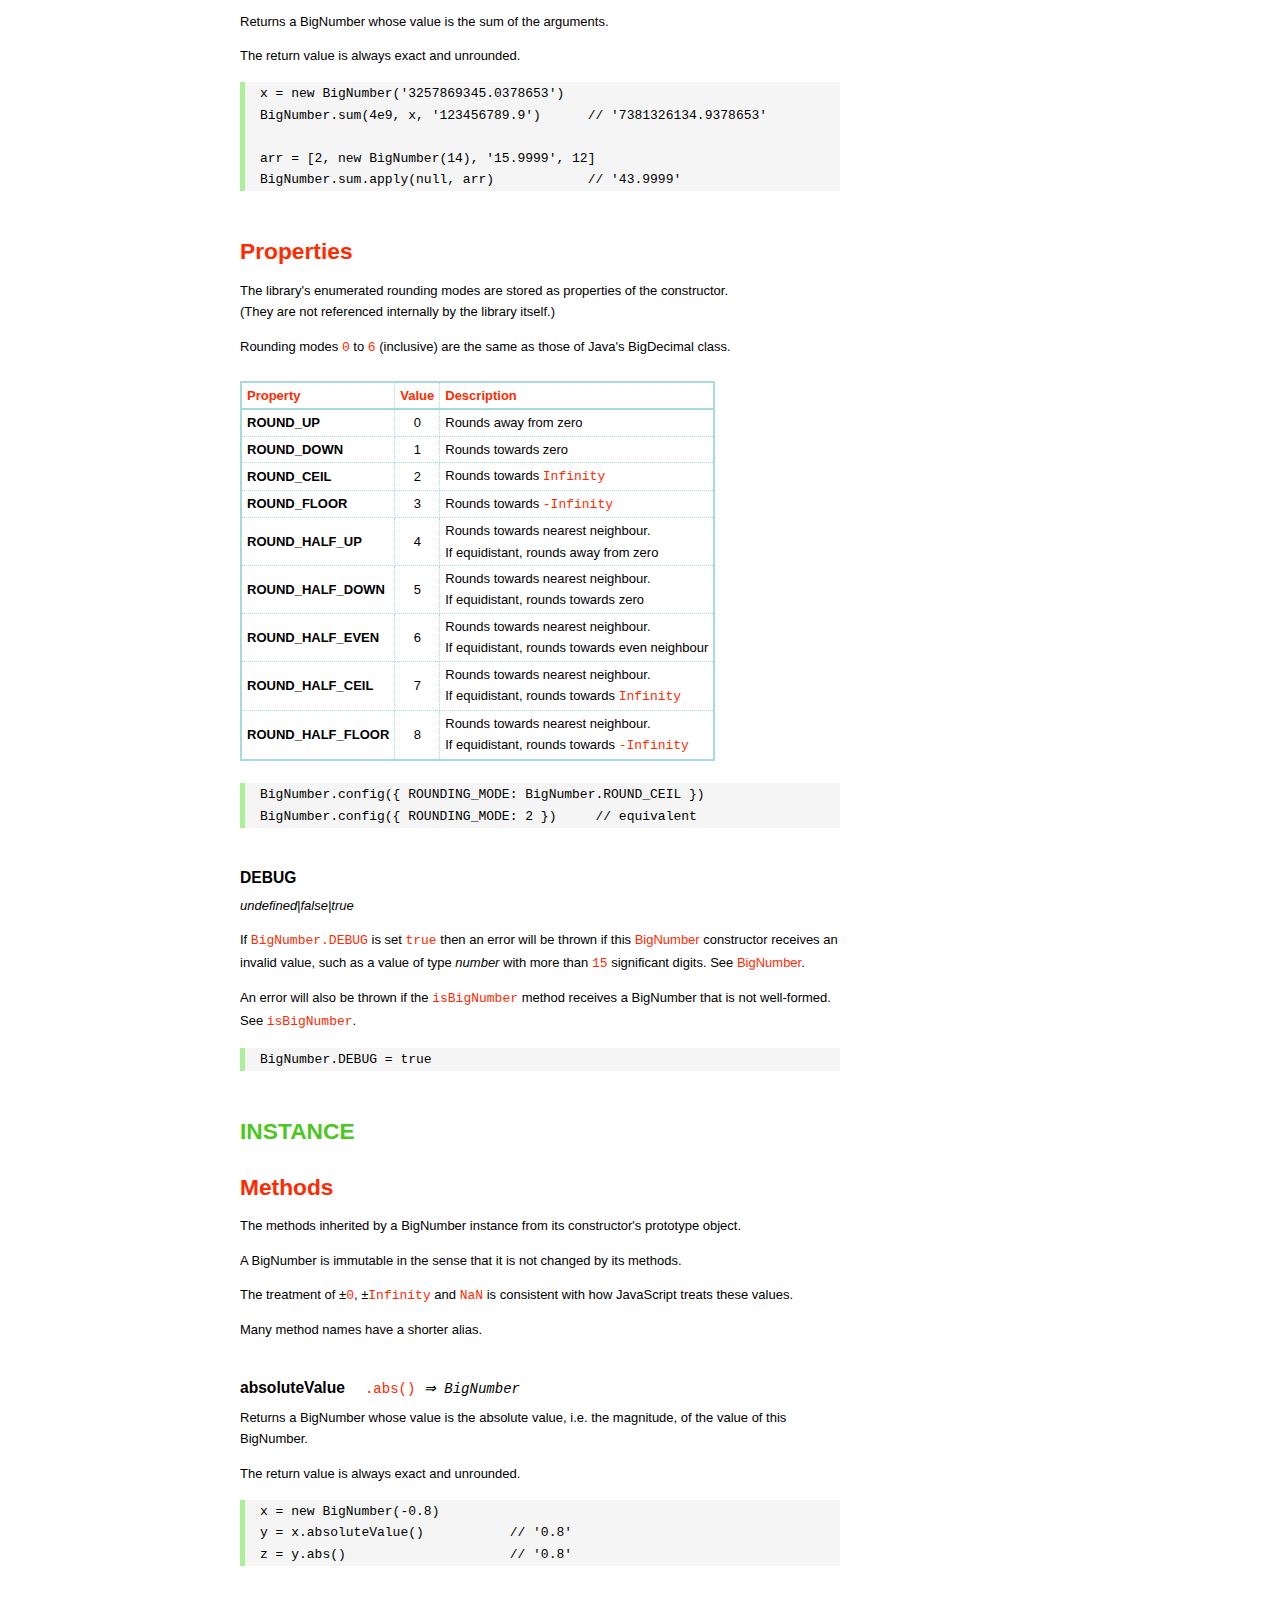
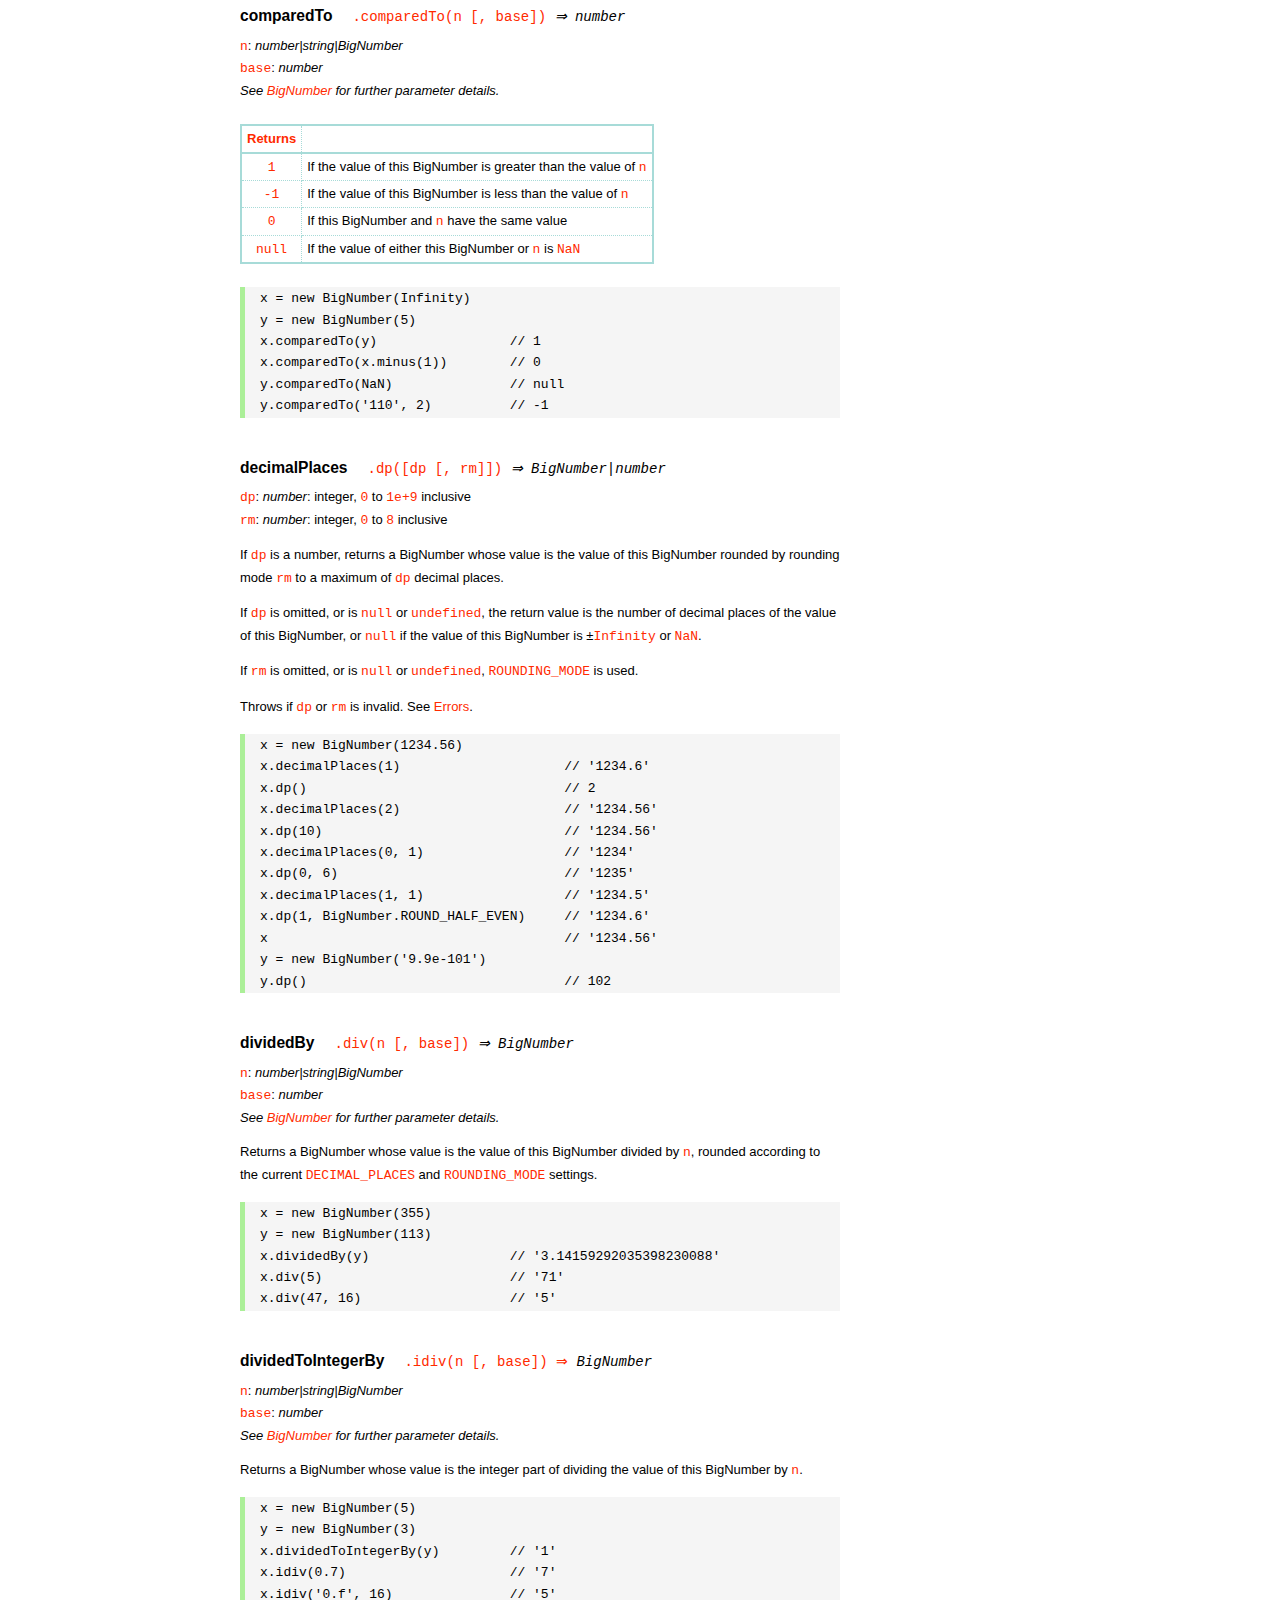
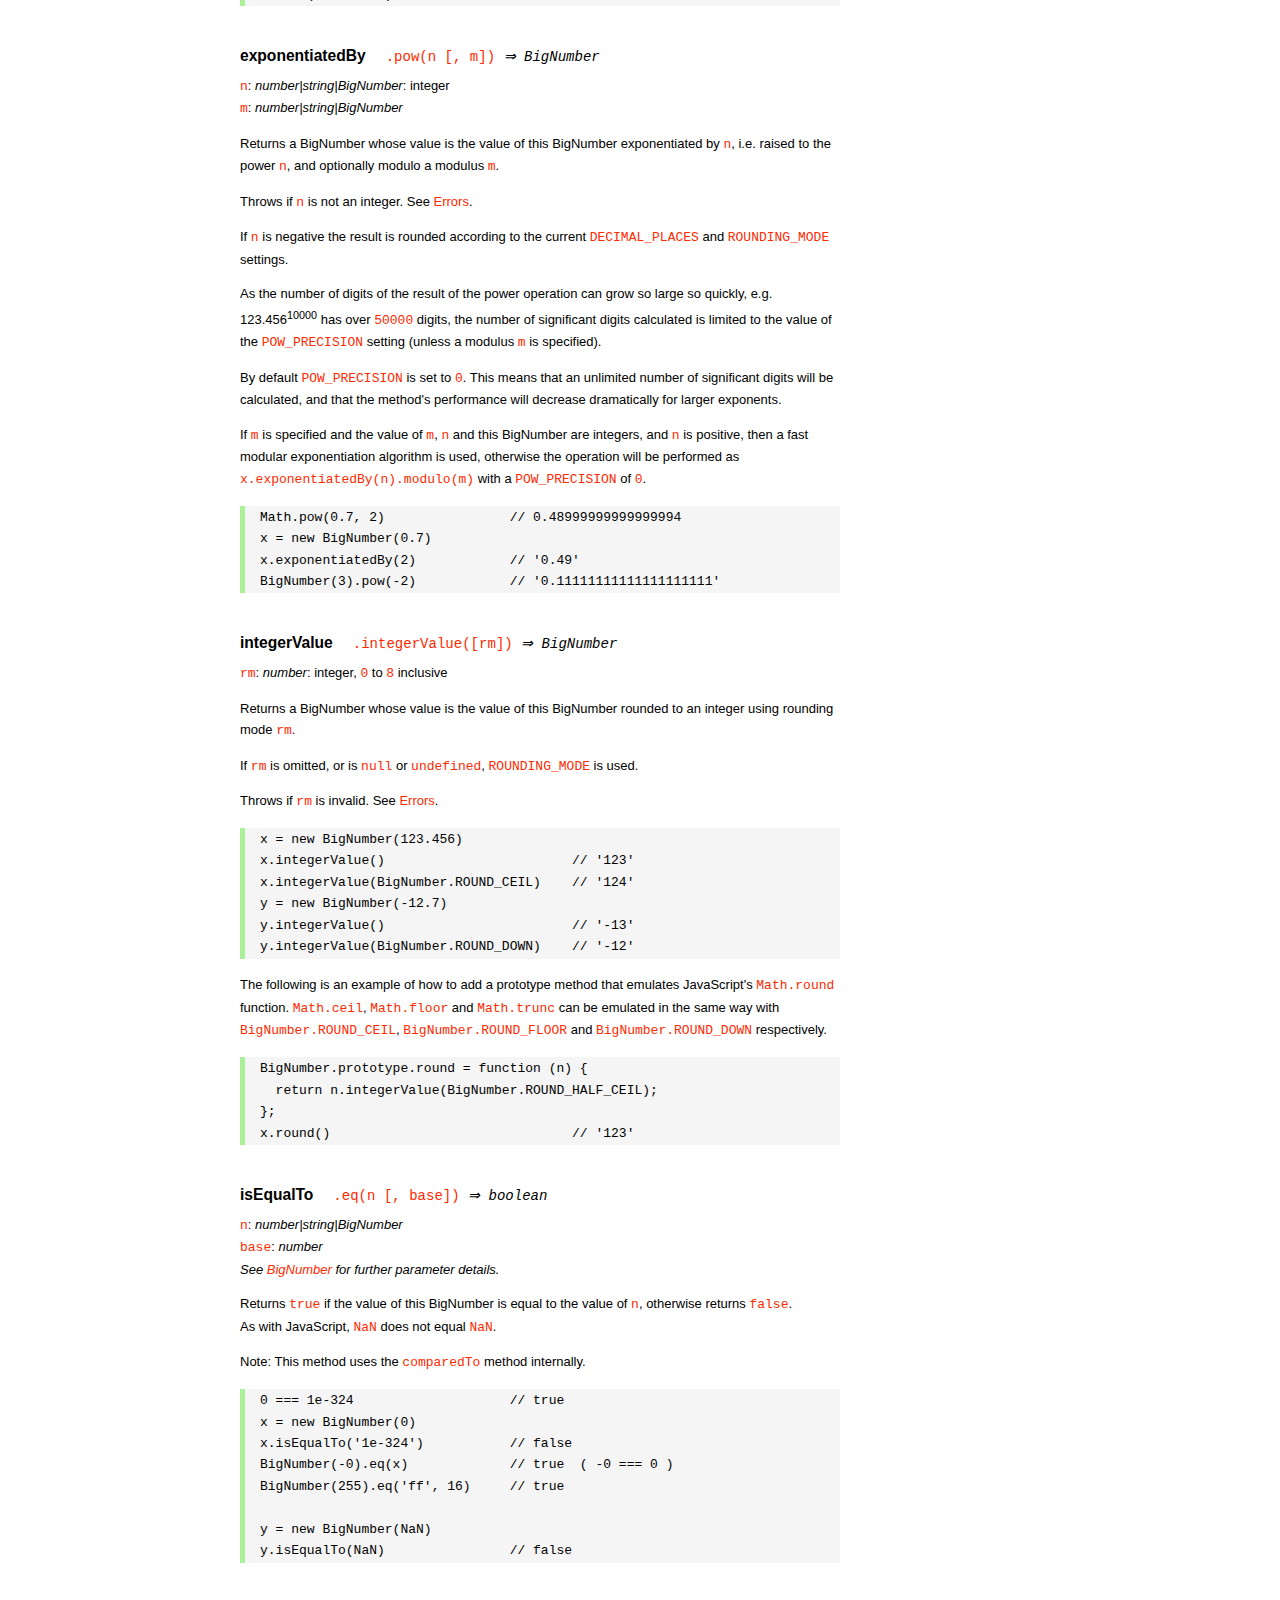
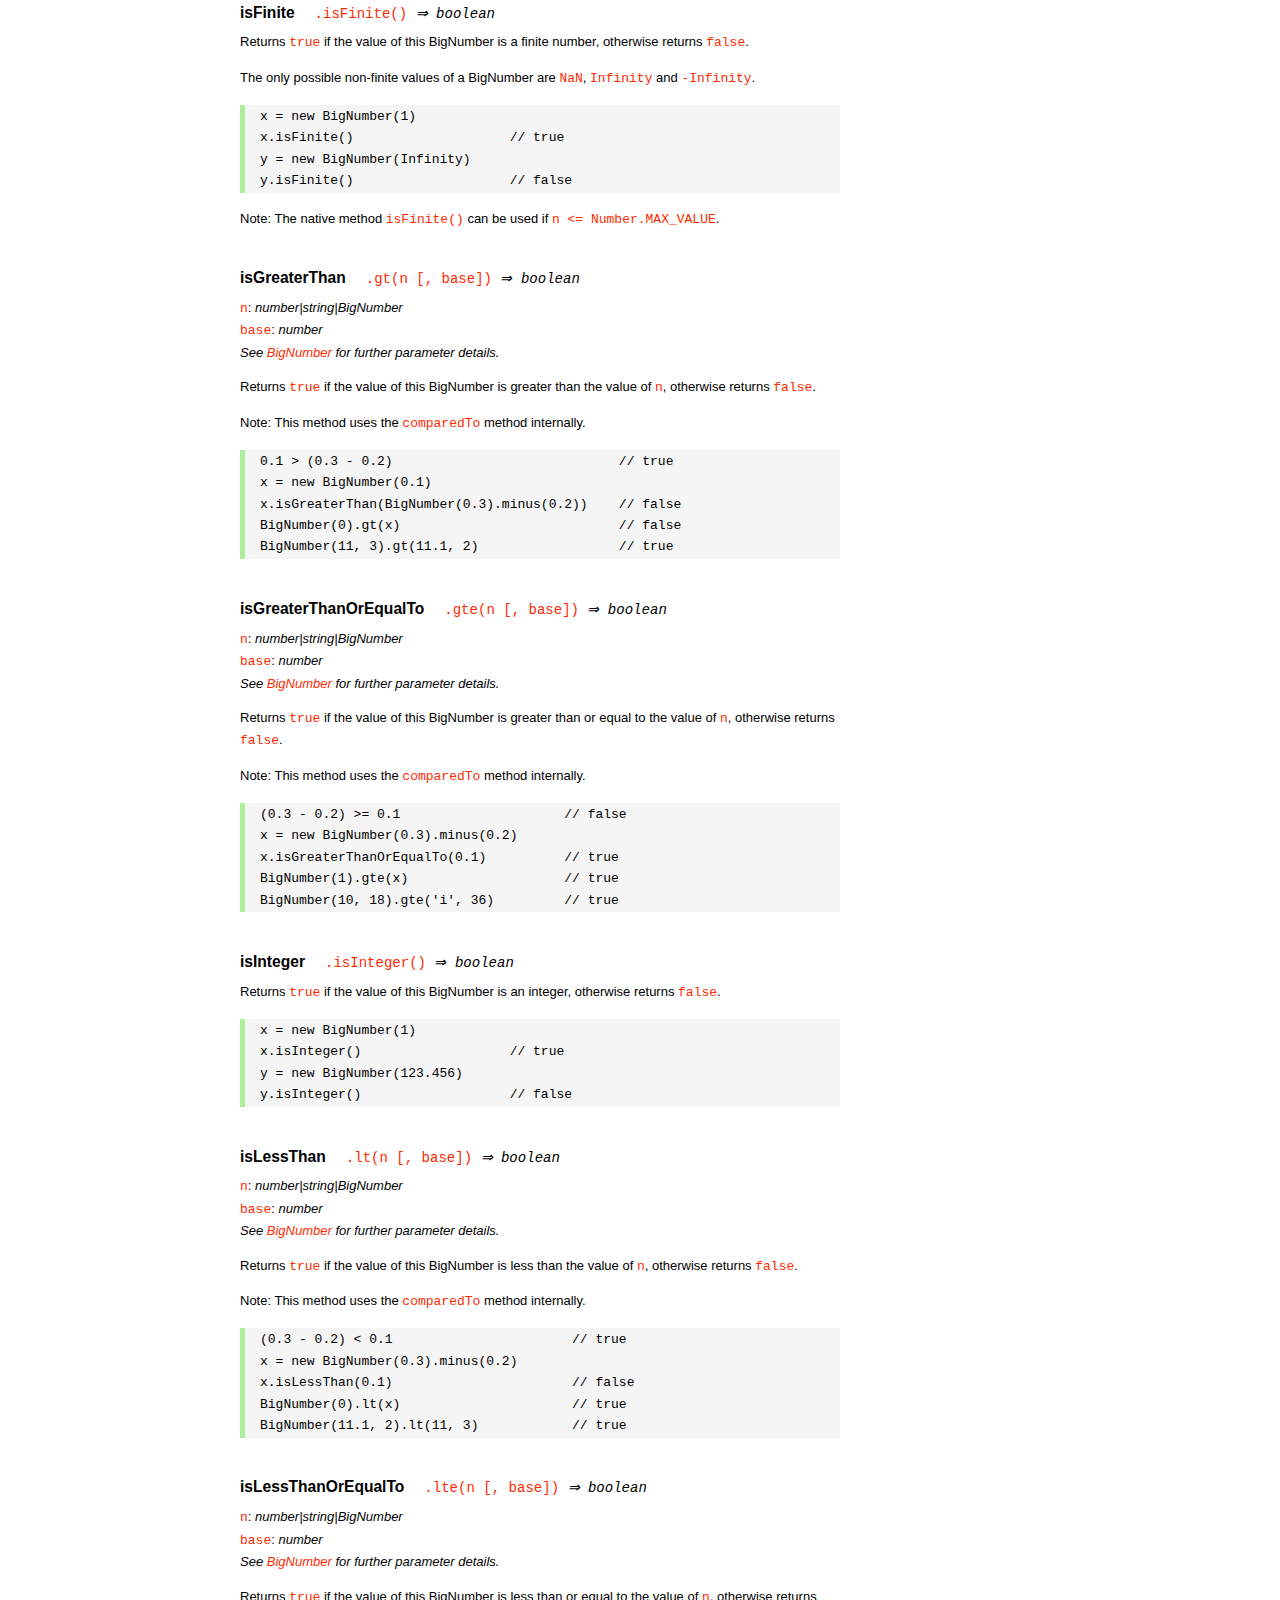
<file: Backend/node_modules/bignumber.js/doc/API.html>
<!DOCTYPE HTML>
<html>
<head>
<meta charset="utf-8">
<meta http-equiv="X-UA-Compatible" content="IE=edge">
<meta name="Author" content="M Mclaughlin">
<title>bignumber.js API</title>
<style>
html{font-size:100%}
body{background:#fff;font-family:"Helvetica Neue",Helvetica,Arial,sans-serif;font-size:13px;
  line-height:1.65em;min-height:100%;margin:0}
body,i{color:#000}
.nav{background:#fff;position:fixed;top:0;bottom:0;left:0;width:200px;overflow-y:auto;
  padding:15px 0 30px 15px}
div.container{width:600px;margin:50px 0 50px 240px}
p{margin:0 0 1em;width:600px}
pre,ul{margin:1em 0}
h1,h2,h3,h4,h5{margin:0;padding:1.5em 0 0}
h1,h2{padding:.75em 0}
h1{font:400 3em Verdana,sans-serif;color:#000;margin-bottom:1em}
h2{font-size:2.25em;color:#ff2a00}
h3{font-size:1.75em;color:#4dc71f}
h4{font-size:1.75em;color:#ff2a00;padding-bottom:.75em}
h5{font-size:1.2em;margin-bottom:.4em}
h6{font-size:1.1em;margin-bottom:0.8em;padding:0.5em 0}
dd{padding-top:.35em}
dt{padding-top:.5em}
b{font-weight:700}
dt b{font-size:1.3em}
a,a:visited{color:#ff2a00;text-decoration:none}
a:active,a:hover{outline:0;text-decoration:underline}
.nav a,.nav b,.nav a:visited{display:block;color:#ff2a00;font-weight:700; margin-top:15px}
.nav b{color:#4dc71f;margin-top:20px;cursor:default;width:auto}
ul{list-style-type:none;padding:0 0 0 20px}
.nav ul{line-height:14px;padding-left:0;margin:5px 0 0}
.nav ul a,.nav ul a:visited,span{display:inline;color:#000;font-family:Verdana,Geneva,sans-serif;
  font-size:11px;font-weight:400;margin:0}
.inset,ul.inset{margin-left:20px}
.inset{font-size:.9em}
.nav li{width:auto;margin:0 0 3px}
.alias{font-style:italic;margin-left:20px}
table{border-collapse:collapse;border-spacing:0;border:2px solid #a7dbd8;margin:1.75em 0;padding:0}
td,th{text-align:left;margin:0;padding:2px 5px;border:1px dotted #a7dbd8}
th{border-top:2px solid #a7dbd8;border-bottom:2px solid #a7dbd8;color:#ff2a00}
code,pre{font-family:Consolas, monaco, monospace;font-weight:400}
pre{background:#f5f5f5;white-space:pre-wrap;word-wrap:break-word;border-left:5px solid #abef98;
  padding:1px 0 1px 15px;margin:1.2em 0}
code,.nav-title{color:#ff2a00}
.end{margin-bottom:25px}
.centre{text-align:center}
.error-table{font-size:13px;width:100%}
#faq{margin:3em 0 0}
li span{float:right;margin-right:10px;color:#c0c0c0}
#js{font:inherit;color:#4dc71f}
</style>
</head>
<body>

  <div class="nav">

    <b>v8.1.0</b>

	<a class='nav-title' href="#">API</a>

    <b> CONSTRUCTOR </b>
    <ul>
      <li><a href="#bignumber">BigNumber</a></li>
    </ul>

    <a href="#methods">Methods</a>
    <ul>
      <li><a href="#clone">clone</a></li>
      <li><a href="#config" >config</a><span>set</span></li>
      <li>
        <ul class="inset">
          <li><a href="#decimal-places">DECIMAL_PLACES</a></li>
          <li><a href="#rounding-mode" >ROUNDING_MODE</a></li>
          <li><a href="#exponential-at">EXPONENTIAL_AT</a></li>
          <li><a href="#range"         >RANGE</a></li>
          <li><a href="#crypto"        >CRYPTO</a></li>
          <li><a href="#modulo-mode"   >MODULO_MODE</a></li>
          <li><a href="#pow-precision" >POW_PRECISION</a></li>
          <li><a href="#format"        >FORMAT</a></li>
          <li><a href="#alphabet"      >ALPHABET</a></li>
        </ul>
      </li>
      <li><a href="#isBigNumber">isBigNumber</a></li>
      <li><a href="#max"        >maximum</a><span>max</span></li>
      <li><a href="#min"        >minimum</a><span>min</span></li>
      <li><a href="#random"     >random</a></li>
      <li><a href="#sum"        >sum</a></li>
    </ul>

    <a href="#constructor-properties">Properties</a>
    <ul>
      <li><a href="#round-up"        >ROUND_UP</a></li>
      <li><a href="#round-down"      >ROUND_DOWN</a></li>
      <li><a href="#round-ceil"      >ROUND_CEIL</a></li>
      <li><a href="#round-floor"     >ROUND_FLOOR</a></li>
      <li><a href="#round-half-up"   >ROUND_HALF_UP</a></li>
      <li><a href="#round-half-down" >ROUND_HALF_DOWN</a></li>
      <li><a href="#round-half-even" >ROUND_HALF_EVEN</a></li>
      <li><a href="#round-half-ceil" >ROUND_HALF_CEIL</a></li>
      <li><a href="#round-half-floor">ROUND_HALF_FLOOR</a></li>
      <li><a href="#debug"           >DEBUG</a></li>
    </ul>

    <b> INSTANCE </b>

    <a href="#prototype-methods">Methods</a>
    <ul>
      <li><a href="#abs"    >absoluteValue         </a><span>abs</span>  </li>
      <li><a href="#cmp"    >comparedTo            </a>                  </li>
      <li><a href="#dp"     >decimalPlaces         </a><span>dp</span>   </li>
      <li><a href="#div"    >dividedBy             </a><span>div</span>  </li>
      <li><a href="#divInt" >dividedToIntegerBy    </a><span>idiv</span> </li>
      <li><a href="#pow"    >exponentiatedBy       </a><span>pow</span>  </li>
      <li><a href="#int"    >integerValue          </a>                  </li>
      <li><a href="#eq"     >isEqualTo             </a><span>eq</span>   </li>
      <li><a href="#isF"    >isFinite              </a>                  </li>
      <li><a href="#gt"     >isGreaterThan         </a><span>gt</span>   </li>
      <li><a href="#gte"    >isGreaterThanOrEqualTo</a><span>gte</span>  </li>
      <li><a href="#isInt"  >isInteger             </a>                  </li>
      <li><a href="#lt"     >isLessThan            </a><span>lt</span>   </li>
      <li><a href="#lte"    >isLessThanOrEqualTo   </a><span>lte</span>  </li>
      <li><a href="#isNaN"  >isNaN                 </a>                  </li>
      <li><a href="#isNeg"  >isNegative            </a>                  </li>
      <li><a href="#isPos"  >isPositive            </a>                  </li>
      <li><a href="#isZ"    >isZero                </a>                  </li>
      <li><a href="#minus"  >minus                 </a>                  </li>
      <li><a href="#mod"    >modulo                </a><span>mod</span>  </li>
      <li><a href="#times"  >multipliedBy          </a><span>times</span></li>
      <li><a href="#neg"    >negated               </a>                  </li>
      <li><a href="#plus"   >plus                  </a>                  </li>
      <li><a href="#sd"     >precision             </a><span>sd</span>   </li>
      <li><a href="#shift"  >shiftedBy             </a>                  </li>
      <li><a href="#sqrt"   >squareRoot            </a><span>sqrt</span> </li>
      <li><a href="#toE"    >toExponential         </a>                  </li>
      <li><a href="#toFix"  >toFixed               </a>                  </li>
      <li><a href="#toFor"  >toFormat              </a>                  </li>
      <li><a href="#toFr"   >toFraction            </a>                  </li>
      <li><a href="#toJSON" >toJSON                </a>                  </li>
      <li><a href="#toN"    >toNumber              </a>                  </li>
      <li><a href="#toP"    >toPrecision           </a>                  </li>
      <li><a href="#toS"    >toString              </a>                  </li>
      <li><a href="#valueOf">valueOf               </a>                  </li>
    </ul>

    <a href="#instance-properties">Properties</a>
    <ul>
      <li><a href="#coefficient">c: coefficient</a></li>
      <li><a href="#exponent"   >e: exponent</a></li>
      <li><a href="#sign"       >s: sign</a></li>
    </ul>

    <a href="#zero-nan-infinity">Zero, NaN &amp; Infinity</a>
    <a href="#Errors">Errors</a>
    <a href="#type-coercion">Type coercion</a>
    <a class='end' href="#faq">FAQ</a>

  </div>

  <div class="container">

    <h1>bignumber<span id='js'>.js</span></h1>

    <p>A JavaScript library for arbitrary-precision arithmetic.</p>
    <p><a href="https://github.com/MikeMcl/bignumber.js">Hosted on GitHub</a>. </p>

    <h2>API</h2>

    <p>
      See the <a href='https://github.com/MikeMcl/bignumber.js'>README</a> on GitHub for a
      quick-start introduction.
    </p>
    <p>
      In all examples below, <code>var</code> and semicolons are not shown, and if a commented-out
      value is in quotes it means <code>toString</code> has been called on the preceding expression.
    </p>


    <h3>CONSTRUCTOR</h3>


    <h5 id="bignumber">
      BigNumber<code class='inset'>BigNumber(n [, base]) <i>&rArr; BigNumber</i></code>
    </h5>
    <p>
      <code>n</code>: <i>number|string|BigNumber</i><br />
      <code>base</code>: <i>number</i>: integer, <code>2</code> to <code>36</code> inclusive. (See
      <a href='#alphabet'><code>ALPHABET</code></a> to extend this range).
    </p>
    <p>
      Returns a new instance of a BigNumber object with value <code>n</code>, where <code>n</code>
      is a numeric value in the specified <code>base</code>, or base <code>10</code> if
      <code>base</code> is omitted or is <code>null</code> or <code>undefined</code>.
    </p>
    <pre>
x = new BigNumber(123.4567)                // '123.4567'
// 'new' is optional
y = BigNumber(x)                           // '123.4567'</pre>
    <p>
      If <code>n</code> is a base <code>10</code> value it can be in normal (fixed-point) or
      exponential notation. Values in other bases must be in normal notation. Values in any base can
      have fraction digits, i.e. digits after the decimal point.
    </p>
    <pre>
new BigNumber(43210)                       // '43210'
new BigNumber('4.321e+4')                  // '43210'
new BigNumber('-735.0918e-430')            // '-7.350918e-428'
new BigNumber('123412421.234324', 5)       // '607236.557696'</pre>
    <p>
      Signed <code>0</code>, signed <code>Infinity</code> and <code>NaN</code> are supported.
    </p>
    <pre>
new BigNumber('-Infinity')                 // '-Infinity'
new BigNumber(NaN)                         // 'NaN'
new BigNumber(-0)                          // '0'
new BigNumber('.5')                        // '0.5'
new BigNumber('+2')                        // '2'</pre>
    <p>
      String values in hexadecimal literal form, e.g. <code>'0xff'</code>, are valid, as are
      string values with the octal and binary prefixs <code>'0o'</code> and <code>'0b'</code>.
      String values in octal literal form without the prefix will be interpreted as
      decimals, e.g. <code>'011'</code> is interpreted as 11, not 9.
    </p>
    <pre>
new BigNumber(-10110100.1, 2)              // '-180.5'
new BigNumber('-0b10110100.1')             // '-180.5'
new BigNumber('ff.8', 16)                  // '255.5'
new BigNumber('0xff.8')                    // '255.5'</pre>
    <p>
      If a base is specified, <code>n</code> is rounded according to the current
      <a href='#decimal-places'><code>DECIMAL_PLACES</code></a> and
      <a href='#rounding-mode'><code>ROUNDING_MODE</code></a> settings. <em>This includes base
      <code>10</code> so don't include a <code>base</code> parameter for decimal values unless
      this behaviour is wanted.</em>
    </p>
    <pre>BigNumber.config({ DECIMAL_PLACES: 5 })
new BigNumber(1.23456789)                  // '1.23456789'
new BigNumber(1.23456789, 10)              // '1.23457'</pre>
    <p>An error is thrown if <code>base</code> is invalid. See <a href='#Errors'>Errors</a>.</p>
    <p>
      There is no limit to the number of digits of a value of type <em>string</em> (other than
      that of JavaScript's maximum array size). See <a href='#range'><code>RANGE</code></a> to set
      the maximum and minimum possible exponent value of a BigNumber.
    </p>
    <pre>
new BigNumber('5032485723458348569331745.33434346346912144534543')
new BigNumber('4.321e10000000')</pre>
    <p>BigNumber <code>NaN</code> is returned if <code>n</code> is invalid
    (unless <code>BigNumber.DEBUG</code> is <code>true</code>, see below).</p>
    <pre>
new BigNumber('.1*')                       // 'NaN'
new BigNumber('blurgh')                    // 'NaN'
new BigNumber(9, 2)                        // 'NaN'</pre>
    <p>
      To aid in debugging, if <code>BigNumber.DEBUG</code> is <code>true</code> then an error will
      be thrown on an invalid <code>n</code>. An error will also be thrown if <code>n</code> is of
      type <em>number</em> with more than <code>15</code> significant digits, as calling
      <code><a href='#toS'>toString</a></code> or <code><a href='#valueOf'>valueOf</a></code> on
      these numbers may not result in the intended value.
    </p>
      <pre>
console.log(823456789123456.3)            //  823456789123456.2
new BigNumber(823456789123456.3)          // '823456789123456.2'
BigNumber.DEBUG = true
// '[BigNumber Error] Number primitive has more than 15 significant digits'
new BigNumber(823456789123456.3)
// '[BigNumber Error] Not a base 2 number'
new BigNumber(9, 2)</pre>
    <p>
      A BigNumber can also be created from an object literal.
      Use <code><a href='#isBigNumber'>isBigNumber</a></code> to check that it is well-formed.
    </p>
    <pre>new BigNumber({ s: 1, e: 2, c: [ 777, 12300000000000 ], _isBigNumber: true })    // '777.123'</pre>




    <h4 id="methods">Methods</h4>
     <p>The static methods of a BigNumber constructor.</p>




    <h5 id="clone">clone
      <code class='inset'>.clone([object]) <i>&rArr; BigNumber constructor</i></code>
    </h5>
    <p><code>object</code>: <i>object</i></p>
    <p>
      Returns a new independent BigNumber constructor with configuration as described by
      <code>object</code> (see <a href='#config'><code>config</code></a>), or with the default
      configuration if <code>object</code> is <code>null</code> or <code>undefined</code>.
    </p>
    <p>
      Throws if <code>object</code> is not an object. See <a href='#Errors'>Errors</a>.
    </p>
    <pre>BigNumber.config({ DECIMAL_PLACES: 5 })
BN = BigNumber.clone({ DECIMAL_PLACES: 9 })

x = new BigNumber(1)
y = new BN(1)

x.div(3)                        // 0.33333
y.div(3)                        // 0.333333333

// BN = BigNumber.clone({ DECIMAL_PLACES: 9 }) is equivalent to:
BN = BigNumber.clone()
BN.config({ DECIMAL_PLACES: 9 })</pre>



    <h5 id="config">config<code class='inset'>set([object]) <i>&rArr; object</i></code></h5>
    <p>
      <code>object</code>: <i>object</i>: an object that contains some or all of the following
      properties.
    </p>
    <p>Configures the settings for this particular BigNumber constructor.</p>

    <dl class='inset'>
      <dt id="decimal-places"><code><b>DECIMAL_PLACES</b></code></dt>
      <dd>
        <i>number</i>: integer, <code>0</code> to <code>1e+9</code> inclusive<br />
        Default value: <code>20</code>
      </dd>
      <dd>
        The <u>maximum</u> number of decimal places of the results of operations involving
        division, i.e. division, square root and base conversion operations, and power
        operations with negative exponents.<br />
      </dd>
      <dd>
      <pre>BigNumber.config({ DECIMAL_PLACES: 5 })
BigNumber.set({ DECIMAL_PLACES: 5 })    // equivalent</pre>
      </dd>



      <dt id="rounding-mode"><code><b>ROUNDING_MODE</b></code></dt>
      <dd>
        <i>number</i>: integer, <code>0</code> to <code>8</code> inclusive<br />
        Default value: <code>4</code> <a href="#round-half-up">(<code>ROUND_HALF_UP</code>)</a>
      </dd>
      <dd>
        The rounding mode used in the above operations and the default rounding mode of
        <a href='#dp'><code>decimalPlaces</code></a>,
        <a href='#sd'><code>precision</code></a>,
        <a href='#toE'><code>toExponential</code></a>,
        <a href='#toFix'><code>toFixed</code></a>,
        <a href='#toFor'><code>toFormat</code></a> and
        <a href='#toP'><code>toPrecision</code></a>.
      </dd>
      <dd>The modes are available as enumerated properties of the BigNumber constructor.</dd>
       <dd>
      <pre>BigNumber.config({ ROUNDING_MODE: 0 })
BigNumber.set({ ROUNDING_MODE: BigNumber.ROUND_UP })    // equivalent</pre>
        </dd>



      <dt id="exponential-at"><code><b>EXPONENTIAL_AT</b></code></dt>
      <dd>
        <i>number</i>: integer, magnitude <code>0</code> to <code>1e+9</code> inclusive, or
        <br />
        <i>number</i>[]: [ integer <code>-1e+9</code> to <code>0</code> inclusive, integer
        <code>0</code> to <code>1e+9</code> inclusive ]<br />
        Default value: <code>[-7, 20]</code>
      </dd>
      <dd>
        The exponent value(s) at which <code>toString</code> returns exponential notation.
      </dd>
      <dd>
        If a single number is assigned, the value is the exponent magnitude.<br />
        If an array of two numbers is assigned then the first number is the negative exponent
        value at and beneath which exponential notation is used, and the second number is the
        positive exponent value at and above which the same.
      </dd>
      <dd>
        For example, to emulate JavaScript numbers in terms of the exponent values at which they
        begin to use exponential notation, use <code>[-7, 20]</code>.
      </dd>
      <dd>
      <pre>BigNumber.config({ EXPONENTIAL_AT: 2 })
new BigNumber(12.3)         // '12.3'        e is only 1
new BigNumber(123)          // '1.23e+2'
new BigNumber(0.123)        // '0.123'       e is only -1
new BigNumber(0.0123)       // '1.23e-2'

BigNumber.config({ EXPONENTIAL_AT: [-7, 20] })
new BigNumber(123456789)    // '123456789'   e is only 8
new BigNumber(0.000000123)  // '1.23e-7'

// Almost never return exponential notation:
BigNumber.config({ EXPONENTIAL_AT: 1e+9 })

// Always return exponential notation:
BigNumber.config({ EXPONENTIAL_AT: 0 })</pre>
      </dd>
      <dd>
        Regardless of the value of <code>EXPONENTIAL_AT</code>, the <code>toFixed</code> method
        will always return a value in normal notation and the <code>toExponential</code> method
        will always return a value in exponential form.
      </dd>
      <dd>
        Calling <code>toString</code> with a base argument, e.g. <code>toString(10)</code>, will
        also always return normal notation.
      </dd>



      <dt id="range"><code><b>RANGE</b></code></dt>
      <dd>
        <i>number</i>: integer, magnitude <code>1</code> to <code>1e+9</code> inclusive, or
        <br />
        <i>number</i>[]: [ integer <code>-1e+9</code> to <code>-1</code> inclusive, integer
        <code>1</code> to <code>1e+9</code> inclusive ]<br />
        Default value: <code>[-1e+9, 1e+9]</code>
      </dd>
      <dd>
        The exponent value(s) beyond which overflow to <code>Infinity</code> and underflow to
        zero occurs.
      </dd>
      <dd>
        If a single number is assigned, it is the maximum exponent magnitude: values wth a
        positive exponent of greater magnitude become <code>Infinity</code> and those with a
        negative exponent of greater magnitude become zero.
      <dd>
        If an array of two numbers is assigned then the first number is the negative exponent
        limit and the second number is the positive exponent limit.
      </dd>
      <dd>
        For example, to emulate JavaScript numbers in terms of the exponent values at which they
        become zero and <code>Infinity</code>, use <code>[-324, 308]</code>.
      </dd>
      <dd>
      <pre>BigNumber.config({ RANGE: 500 })
BigNumber.config().RANGE     // [ -500, 500 ]
new BigNumber('9.999e499')   // '9.999e+499'
new BigNumber('1e500')       // 'Infinity'
new BigNumber('1e-499')      // '1e-499'
new BigNumber('1e-500')      // '0'

BigNumber.config({ RANGE: [-3, 4] })
new BigNumber(99999)         // '99999'      e is only 4
new BigNumber(100000)        // 'Infinity'   e is 5
new BigNumber(0.001)         // '0.01'       e is only -3
new BigNumber(0.0001)        // '0'          e is -4</pre>
      </dd>
      <dd>
        The largest possible magnitude of a finite BigNumber is
        <code>9.999...e+1000000000</code>.<br />
        The smallest possible magnitude of a non-zero BigNumber is <code>1e-1000000000</code>.
      </dd>



      <dt id="crypto"><code><b>CRYPTO</b></code></dt>
      <dd>
        <i>boolean</i>: <code>true</code> or <code>false</code>.<br />
        Default value: <code>false</code>
      </dd>
      <dd>
        The value that determines whether cryptographically-secure pseudo-random number
        generation is used.
      </dd>
      <dd>
        If <code>CRYPTO</code> is set to <code>true</code> then the
        <a href='#random'><code>random</code></a> method will generate random digits using
        <code>crypto.getRandomValues</code> in browsers that support it, or
        <code>crypto.randomBytes</code> if using Node.js.
      </dd>
      <dd>
        If neither function is supported by the host environment then attempting to set
        <code>CRYPTO</code> to <code>true</code> will fail and an exception will be thrown.
      </dd>
      <dd>
        If <code>CRYPTO</code> is <code>false</code> then the source of randomness used will be
        <code>Math.random</code> (which is assumed to generate at least <code>30</code> bits of
        randomness).
      </dd>
      <dd>See <a href='#random'><code>random</code></a>.</dd>
      <dd>
      <pre>
// Node.js
global.crypto = require('crypto')

BigNumber.config({ CRYPTO: true })
BigNumber.config().CRYPTO       // true
BigNumber.random()              // 0.54340758610486147524</pre>
      </dd>



      <dt id="modulo-mode"><code><b>MODULO_MODE</b></code></dt>
      <dd>
        <i>number</i>: integer, <code>0</code> to <code>9</code> inclusive<br />
        Default value: <code>1</code> (<a href="#round-down"><code>ROUND_DOWN</code></a>)
      </dd>
      <dd>The modulo mode used when calculating the modulus: <code>a mod n</code>.</dd>
      <dd>
        The quotient, <code>q = a / n</code>, is calculated according to the
        <a href='#rounding-mode'><code>ROUNDING_MODE</code></a> that corresponds to the chosen
        <code>MODULO_MODE</code>.
      </dd>
      <dd>The remainder, <code>r</code>, is calculated as: <code>r = a - n * q</code>.</dd>
      <dd>
        The modes that are most commonly used for the modulus/remainder operation are shown in
        the following table. Although the other rounding modes can be used, they may not give
        useful results.
      </dd>
      <dd>
        <table>
          <tr><th>Property</th><th>Value</th><th>Description</th></tr>
          <tr>
            <td><b>ROUND_UP</b></td><td class='centre'>0</td>
            <td>
              The remainder is positive if the dividend is negative, otherwise it is negative.
            </td>
          </tr>
          <tr>
            <td><b>ROUND_DOWN</b></td><td class='centre'>1</td>
            <td>
              The remainder has the same sign as the dividend.<br />
              This uses 'truncating division' and matches the behaviour of JavaScript's
              remainder operator <code>%</code>.
            </td>
          </tr>
          <tr>
            <td><b>ROUND_FLOOR</b></td><td class='centre'>3</td>
            <td>
              The remainder has the same sign as the divisor.<br />
              This matches Python's <code>%</code> operator.
            </td>
          </tr>
          <tr>
            <td><b>ROUND_HALF_EVEN</b></td><td class='centre'>6</td>
            <td>The <i>IEEE 754</i> remainder function.</td>
          </tr>
           <tr>
             <td><b>EUCLID</b></td><td class='centre'>9</td>
             <td>
               The remainder is always positive. Euclidian division: <br />
               <code>q = sign(n) * floor(a / abs(n))</code>
             </td>
           </tr>
        </table>
      </dd>
      <dd>
        The rounding/modulo modes are available as enumerated properties of the BigNumber
        constructor.
      </dd>
      <dd>See <a href='#mod'><code>modulo</code></a>.</dd>
      <dd>
        <pre>BigNumber.config({ MODULO_MODE: BigNumber.EUCLID })
BigNumber.config({ MODULO_MODE: 9 })          // equivalent</pre>
      </dd>



      <dt id="pow-precision"><code><b>POW_PRECISION</b></code></dt>
      <dd>
        <i>number</i>: integer, <code>0</code> to <code>1e+9</code> inclusive.<br />
        Default value: <code>0</code>
      </dd>
      <dd>
        The <i>maximum</i> precision, i.e. number of significant digits, of the result of the power
        operation (unless a modulus is specified).
      </dd>
      <dd>If set to <code>0</code>, the number of significant digits will not be limited.</dd>
      <dd>See <a href='#pow'><code>exponentiatedBy</code></a>.</dd>
      <dd><pre>BigNumber.config({ POW_PRECISION: 100 })</pre></dd>



      <dt id="format"><code><b>FORMAT</b></code></dt>
      <dd><i>object</i></dd>
      <dd>
        The <code>FORMAT</code> object configures the format of the string returned by the
        <a href='#toFor'><code>toFormat</code></a> method.
      </dd>
      <dd>
        The example below shows the properties of the <code>FORMAT</code> object that are
        recognised, and their default values.
      </dd>
      <dd>
         Unlike the other configuration properties, the values of the properties of the
         <code>FORMAT</code> object will not be checked for validity. The existing
         <code>FORMAT</code> object will simply be replaced by the object that is passed in.
         The object can include any number of the properties shown below.
      </dd>
      <dd>See <a href='#toFor'><code>toFormat</code></a> for examples of usage.</dd>
      <dd>
      <pre>
BigNumber.config({
  FORMAT: {
    // string to prepend
    prefix: '',
    // decimal separator
    decimalSeparator: '.',
    // grouping separator of the integer part
    groupSeparator: ',',
    // primary grouping size of the integer part
    groupSize: 3,
    // secondary grouping size of the integer part
    secondaryGroupSize: 0,
    // grouping separator of the fraction part
    fractionGroupSeparator: ' ',
    // grouping size of the fraction part
    fractionGroupSize: 0,
    // string to append
    suffix: ''
  }
});</pre>
      </dd>



      <dt id="alphabet"><code><b>ALPHABET</b></code></dt>
      <dd>
        <i>string</i><br />
        Default value: <code>'0123456789abcdefghijklmnopqrstuvwxyz'</code>
      </dd>
      <dd>
        The alphabet used for base conversion. The length of the alphabet corresponds to the
        maximum value of the base argument that can be passed to the
        <a href='#bignumber'><code>BigNumber</code></a> constructor or
        <a href='#toS'><code>toString</code></a>.
      </dd>
      <dd>
        There is no maximum length for the alphabet, but it must be at least 2 characters long, and
        it must not contain whitespace or a repeated character, or the sign indicators
        <code>'+'</code> and <code>'-'</code>, or the decimal separator <code>'.'</code>.
      </dd>
      <dd>
        <pre>// duodecimal (base 12)
BigNumber.config({ ALPHABET: '0123456789TE' })
x = new BigNumber('T', 12)
x.toString()                // '10'
x.toString(12)              // 'T'</pre>
      </dd>



    </dl>
    <br /><br />
    <p>Returns an object with the above properties and their current values.</p>
    <p>
      Throws if <code>object</code> is not an object, or if an invalid value is assigned to
      one or more of the above properties. See <a href='#Errors'>Errors</a>.
    </p>
    <pre>
BigNumber.config({
  DECIMAL_PLACES: 40,
  ROUNDING_MODE: BigNumber.ROUND_HALF_CEIL,
  EXPONENTIAL_AT: [-10, 20],
  RANGE: [-500, 500],
  CRYPTO: true,
  MODULO_MODE: BigNumber.ROUND_FLOOR,
  POW_PRECISION: 80,
  FORMAT: {
    groupSize: 3,
    groupSeparator: ' ',
    decimalSeparator: ','
  },
  ALPHABET: '0123456789abcdefghijklmnopqrstuvwxyzABCDEFGHIJKLMNOPQRSTUVWXYZ$_'
});

obj = BigNumber.config();
obj.DECIMAL_PLACES        // 40
obj.RANGE                 // [-500, 500]</pre>



    <h5 id="isBigNumber">
      isBigNumber<code class='inset'>.isBigNumber(value) <i>&rArr; boolean</i></code>
    </h5>
    <p><code>value</code>: <i>any</i><br /></p>
    <p>
      Returns <code>true</code> if <code>value</code> is a BigNumber instance, otherwise returns
      <code>false</code>.
    </p>
    <pre>x = 42
y = new BigNumber(x)

BigNumber.isBigNumber(x)             // false
y instanceof BigNumber               // true
BigNumber.isBigNumber(y)             // true

BN = BigNumber.clone();
z = new BN(x)
z instanceof BigNumber               // false
BigNumber.isBigNumber(z)             // true</pre>
    <p>
      If <code>value</code> is a BigNumber instance and <code>BigNumber.DEBUG</code> is <code>true</code>,
      then this method will also check if <code>value</code> is well-formed, and throw if it is not.
      See <a href='#Errors'>Errors</a>.
    </p>
    <p>
      The check can be useful if creating a BigNumber from an object literal.
      See <a href='#bignumber'>BigNumber</a>.
    </p>
    <pre>
x = new BigNumber(10)

// Change x.c to an illegitimate value.
x.c = NaN

BigNumber.DEBUG = false

// No error.
BigNumber.isBigNumber(x)    // true

BigNumber.DEBUG = true

// Error.
BigNumber.isBigNumber(x)    // '[BigNumber Error] Invalid BigNumber'</pre>



    <h5 id="max">maximum<code class='inset'>.max(n...) <i>&rArr; BigNumber</i></code></h5>
    <p>
      <code>n</code>: <i>number|string|BigNumber</i><br />
      <i>See <code><a href="#bignumber">BigNumber</a></code> for further parameter details.</i>
    </p>
    <p>
      Returns a BigNumber whose value is the maximum of the arguments.
    </p>
    <p>The return value is always exact and unrounded.</p>
    <pre>x = new BigNumber('3257869345.0378653')
BigNumber.maximum(4e9, x, '123456789.9')      // '4000000000'

arr = [12, '13', new BigNumber(14)]
BigNumber.max.apply(null, arr)                // '14'</pre>



    <h5 id="min">minimum<code class='inset'>.min(n...) <i>&rArr; BigNumber</i></code></h5>
    <p>
      <code>n</code>: <i>number|string|BigNumber</i><br />
      <i>See <code><a href="#bignumber">BigNumber</a></code> for further parameter details.</i>
    </p>
    <p>
      Returns a BigNumber whose value is the minimum of the arguments.
    </p>
    <p>The return value is always exact and unrounded.</p>
    <pre>x = new BigNumber('3257869345.0378653')
BigNumber.minimum(4e9, x, '123456789.9')      // '123456789.9'

arr = [2, new BigNumber(-14), '-15.9999', -12]
BigNumber.min.apply(null, arr)                // '-15.9999'</pre>



    <h5 id="random">
      random<code class='inset'>.random([dp]) <i>&rArr; BigNumber</i></code>
    </h5>
    <p><code>dp</code>: <i>number</i>: integer, <code>0</code> to <code>1e+9</code> inclusive</p>
    <p>
      Returns a new BigNumber with a pseudo-random value equal to or greater than <code>0</code> and
      less than <code>1</code>.
    </p>
    <p>
      The return value will have <code>dp</code> decimal places (or less if trailing zeros are
      produced).<br />
      If <code>dp</code> is omitted then the number of decimal places will default to the current
      <a href='#decimal-places'><code>DECIMAL_PLACES</code></a> setting.
    </p>
    <p>
      Depending on the value of this BigNumber constructor's
      <a href='#crypto'><code>CRYPTO</code></a> setting and the support for the
      <code>crypto</code> object in the host environment, the random digits of the return value are
      generated by either <code>Math.random</code> (fastest), <code>crypto.getRandomValues</code>
      (Web Cryptography API in recent browsers) or <code>crypto.randomBytes</code> (Node.js).
    </p>
    <p>
      To be able to set <a href='#crypto'><code>CRYPTO</code></a> to <code>true</code> when using
      Node.js, the <code>crypto</code> object must be available globally:
    </p>
    <pre>global.crypto = require('crypto')</pre>
    <p>
      If <a href='#crypto'><code>CRYPTO</code></a> is <code>true</code>, i.e. one of the
      <code>crypto</code> methods is to be used, the value of a returned BigNumber should be
      cryptographically-secure and statistically indistinguishable from a random value.
    </p>
    <p>
      Throws if <code>dp</code> is invalid. See <a href='#Errors'>Errors</a>.
    </p>
    <pre>BigNumber.config({ DECIMAL_PLACES: 10 })
BigNumber.random()              // '0.4117936847'
BigNumber.random(20)            // '0.78193327636914089009'</pre>



    <h5 id="sum">sum<code class='inset'>.sum(n...) <i>&rArr; BigNumber</i></code></h5>
    <p>
      <code>n</code>: <i>number|string|BigNumber</i><br />
      <i>See <code><a href="#bignumber">BigNumber</a></code> for further parameter details.</i>
    </p>
    <p>Returns a BigNumber whose value is the sum of the arguments.</p>
    <p>The return value is always exact and unrounded.</p>
    <pre>x = new BigNumber('3257869345.0378653')
BigNumber.sum(4e9, x, '123456789.9')      // '7381326134.9378653'

arr = [2, new BigNumber(14), '15.9999', 12]
BigNumber.sum.apply(null, arr)            // '43.9999'</pre>



    <h4 id="constructor-properties">Properties</h4>
    <p>
      The library's enumerated rounding modes are stored as properties of the constructor.<br />
      (They are not referenced internally by the library itself.)
    </p>
    <p>
      Rounding modes <code>0</code> to <code>6</code> (inclusive) are the same as those of Java's
      BigDecimal class.
    </p>
    <table>
      <tr>
        <th>Property</th>
        <th>Value</th>
        <th>Description</th>
      </tr>
      <tr>
        <td id="round-up"><b>ROUND_UP</b></td>
        <td class='centre'>0</td>
        <td>Rounds away from zero</td>
      </tr>
      <tr>
        <td id="round-down"><b>ROUND_DOWN</b></td>
        <td class='centre'>1</td>
        <td>Rounds towards zero</td>
      </tr>
      <tr>
        <td id="round-ceil"><b>ROUND_CEIL</b></td>
        <td class='centre'>2</td>
        <td>Rounds towards <code>Infinity</code></td>
      </tr>
      <tr>
        <td id="round-floor"><b>ROUND_FLOOR</b></td>
        <td class='centre'>3</td>
        <td>Rounds towards <code>-Infinity</code></td>
      </tr>
      <tr>
        <td id="round-half-up"><b>ROUND_HALF_UP</b></td>
        <td class='centre'>4</td>
        <td>
          Rounds towards nearest neighbour.<br />
          If equidistant, rounds away from zero
        </td>
      </tr>
      <tr>
        <td id="round-half-down"><b>ROUND_HALF_DOWN</b></td>
        <td class='centre'>5</td>
        <td>
          Rounds towards nearest neighbour.<br />
          If equidistant, rounds towards zero
        </td>
      </tr>
      <tr>
        <td id="round-half-even"><b>ROUND_HALF_EVEN</b></td>
        <td class='centre'>6</td>
        <td>
          Rounds towards nearest neighbour.<br />
          If equidistant, rounds towards even neighbour
        </td>
      </tr>
      <tr>
        <td id="round-half-ceil"><b>ROUND_HALF_CEIL</b></td>
        <td class='centre'>7</td>
        <td>
          Rounds towards nearest neighbour.<br />
          If equidistant, rounds towards <code>Infinity</code>
        </td>
      </tr>
      <tr>
        <td id="round-half-floor"><b>ROUND_HALF_FLOOR</b></td>
        <td class='centre'>8</td>
        <td>
          Rounds towards nearest neighbour.<br />
          If equidistant, rounds towards <code>-Infinity</code>
        </td>
      </tr>
    </table>
    <pre>
BigNumber.config({ ROUNDING_MODE: BigNumber.ROUND_CEIL })
BigNumber.config({ ROUNDING_MODE: 2 })     // equivalent</pre>

    <h5 id="debug">DEBUG</h5>
    <p><i>undefined|false|true</i></p>
    <p>
      If <code>BigNumber.DEBUG</code> is set <code>true</code> then an error will be thrown
      if this <a href='#bignumber'>BigNumber</a> constructor receives an invalid value, such as
      a value of type <em>number</em> with more than <code>15</code> significant digits.
      See <a href='#bignumber'>BigNumber</a>.
    </p>
    <p>
      An error will also be thrown if the <code><a href='#isBigNumber'>isBigNumber</a></code>
      method receives a BigNumber that is not well-formed.
      See <code><a href='#isBigNumber'>isBigNumber</a></code>.
    </p>
    <pre>BigNumber.DEBUG = true</pre>


    <h3>INSTANCE</h3>


    <h4 id="prototype-methods">Methods</h4>
    <p>The methods inherited by a BigNumber instance from its constructor's prototype object.</p>
    <p>A BigNumber is immutable in the sense that it is not changed by its methods. </p>
    <p>
      The treatment of &plusmn;<code>0</code>, &plusmn;<code>Infinity</code> and <code>NaN</code> is
      consistent with how JavaScript treats these values.
    </p>
    <p>Many method names have a shorter alias.</p>



    <h5 id="abs">absoluteValue<code class='inset'>.abs() <i>&rArr; BigNumber</i></code></h5>
    <p>
      Returns a BigNumber whose value is the absolute value, i.e. the magnitude, of the value of
      this BigNumber.
    </p>
    <p>The return value is always exact and unrounded.</p>
    <pre>
x = new BigNumber(-0.8)
y = x.absoluteValue()           // '0.8'
z = y.abs()                     // '0.8'</pre>



    <h5 id="cmp">
      comparedTo<code class='inset'>.comparedTo(n [, base]) <i>&rArr; number</i></code>
    </h5>
    <p>
      <code>n</code>: <i>number|string|BigNumber</i><br />
      <code>base</code>: <i>number</i><br />
      <i>See <a href="#bignumber">BigNumber</a> for further parameter details.</i>
    </p>
    <table>
      <tr><th>Returns</th><th>&nbsp;</th></tr>
      <tr>
        <td class='centre'><code>1</code></td>
        <td>If the value of this BigNumber is greater than the value of <code>n</code></td>
      </tr>
      <tr>
        <td class='centre'><code>-1</code></td>
        <td>If the value of this BigNumber is less than the value of <code>n</code></td>
      </tr>
      <tr>
        <td class='centre'><code>0</code></td>
        <td>If this BigNumber and <code>n</code> have the same value</td>
      </tr>
       <tr>
        <td class='centre'><code>null</code></td>
        <td>If the value of either this BigNumber or <code>n</code> is <code>NaN</code></td>
      </tr>
    </table>
    <pre>
x = new BigNumber(Infinity)
y = new BigNumber(5)
x.comparedTo(y)                 // 1
x.comparedTo(x.minus(1))        // 0
y.comparedTo(NaN)               // null
y.comparedTo('110', 2)          // -1</pre>



    <h5 id="dp">
      decimalPlaces<code class='inset'>.dp([dp [, rm]]) <i>&rArr; BigNumber|number</i></code>
    </h5>
    <p>
      <code>dp</code>: <i>number</i>: integer, <code>0</code> to <code>1e+9</code> inclusive<br />
      <code>rm</code>: <i>number</i>: integer, <code>0</code> to <code>8</code> inclusive
    </p>
    <p>
      If <code>dp</code> is a number, returns a BigNumber whose value is the value of this BigNumber
      rounded by rounding mode <code>rm</code> to a maximum of <code>dp</code> decimal places.
    </p>
    <p>
      If <code>dp</code> is omitted, or is <code>null</code> or <code>undefined</code>, the return
      value is the number of decimal places of the value of this BigNumber, or <code>null</code> if
      the value of this BigNumber is &plusmn;<code>Infinity</code> or <code>NaN</code>.
    </p>
    <p>
      If <code>rm</code> is omitted, or is <code>null</code> or <code>undefined</code>,
      <a href='#rounding-mode'><code>ROUNDING_MODE</code></a> is used.
    </p>
    <p>
      Throws if <code>dp</code> or <code>rm</code> is invalid. See <a href='#Errors'>Errors</a>.
    </p>
    <pre>
x = new BigNumber(1234.56)
x.decimalPlaces(1)                     // '1234.6'
x.dp()                                 // 2
x.decimalPlaces(2)                     // '1234.56'
x.dp(10)                               // '1234.56'
x.decimalPlaces(0, 1)                  // '1234'
x.dp(0, 6)                             // '1235'
x.decimalPlaces(1, 1)                  // '1234.5'
x.dp(1, BigNumber.ROUND_HALF_EVEN)     // '1234.6'
x                                      // '1234.56'
y = new BigNumber('9.9e-101')
y.dp()                                 // 102</pre>



    <h5 id="div">dividedBy<code class='inset'>.div(n [, base]) <i>&rArr; BigNumber</i></code>
    </h5>
    <p>
      <code>n</code>: <i>number|string|BigNumber</i><br />
      <code>base</code>: <i>number</i><br />
      <i>See <a href="#bignumber">BigNumber</a> for further parameter details.</i>
    </p>
    <p>
      Returns a BigNumber whose value is the value of this BigNumber divided by
      <code>n</code>, rounded according to the current
      <a href='#decimal-places'><code>DECIMAL_PLACES</code></a> and
      <a href='#rounding-mode'><code>ROUNDING_MODE</code></a> settings.
    </p>
    <pre>
x = new BigNumber(355)
y = new BigNumber(113)
x.dividedBy(y)                  // '3.14159292035398230088'
x.div(5)                        // '71'
x.div(47, 16)                   // '5'</pre>



    <h5 id="divInt">
      dividedToIntegerBy<code class='inset'>.idiv(n [, base]) &rArr;
      <i>BigNumber</i></code>
    </h5>
    <p>
      <code>n</code>: <i>number|string|BigNumber</i><br />
      <code>base</code>: <i>number</i><br />
      <i>See <a href="#bignumber">BigNumber</a> for further parameter details.</i>
    </p>
    <p>
      Returns a BigNumber whose value is the integer part of dividing the value of this BigNumber by
      <code>n</code>.
    </p>
    <pre>
x = new BigNumber(5)
y = new BigNumber(3)
x.dividedToIntegerBy(y)         // '1'
x.idiv(0.7)                     // '7'
x.idiv('0.f', 16)               // '5'</pre>



    <h5 id="pow">
      exponentiatedBy<code class='inset'>.pow(n [, m]) <i>&rArr; BigNumber</i></code>
    </h5>
    <p>
      <code>n</code>: <i>number|string|BigNumber</i>: integer<br />
      <code>m</code>: <i>number|string|BigNumber</i>
    </p>
    <p>
      Returns a BigNumber whose value is the value of this BigNumber exponentiated by
      <code>n</code>, i.e. raised to the power <code>n</code>, and optionally modulo a modulus
      <code>m</code>.
    </p>
    <p>
      Throws if <code>n</code> is not an integer. See <a href='#Errors'>Errors</a>.
    </p>
    <p>
      If <code>n</code> is negative the result is rounded according to the current
      <a href='#decimal-places'><code>DECIMAL_PLACES</code></a> and
      <a href='#rounding-mode'><code>ROUNDING_MODE</code></a> settings.
    </p>
    <p>
      As the number of digits of the result of the power operation can grow so large so quickly,
      e.g. 123.456<sup>10000</sup> has over <code>50000</code> digits, the number of significant
      digits calculated is limited to the value of the
      <a href='#pow-precision'><code>POW_PRECISION</code></a> setting (unless a modulus
      <code>m</code> is specified).
    </p>
    <p>
      By default <a href='#pow-precision'><code>POW_PRECISION</code></a> is set to <code>0</code>.
      This means that an unlimited number of significant digits will be calculated, and that the
      method's performance will decrease dramatically for larger exponents.
    </p>
    <p>
      If <code>m</code> is specified and the value of <code>m</code>, <code>n</code> and this
      BigNumber are integers, and <code>n</code> is positive, then a fast modular exponentiation
      algorithm is used, otherwise the operation will be performed as
      <code>x.exponentiatedBy(n).modulo(m)</code> with a
      <a href='#pow-precision'><code>POW_PRECISION</code></a> of <code>0</code>.
    </p>
    <pre>
Math.pow(0.7, 2)                // 0.48999999999999994
x = new BigNumber(0.7)
x.exponentiatedBy(2)            // '0.49'
BigNumber(3).pow(-2)            // '0.11111111111111111111'</pre>



    <h5 id="int">
      integerValue<code class='inset'>.integerValue([rm]) <i>&rArr; BigNumber</i></code>
    </h5>
    <p>
      <code>rm</code>: <i>number</i>: integer, <code>0</code> to <code>8</code> inclusive
    </p>
   <p>
      Returns a BigNumber whose value is the value of this BigNumber rounded to an integer using
      rounding mode <code>rm</code>.
    </p>
    <p>
      If <code>rm</code> is omitted, or is <code>null</code> or <code>undefined</code>,
      <a href='#rounding-mode'><code>ROUNDING_MODE</code></a> is used.
    </p>
    <p>
      Throws if <code>rm</code> is invalid. See <a href='#Errors'>Errors</a>.
    </p>
    <pre>
x = new BigNumber(123.456)
x.integerValue()                        // '123'
x.integerValue(BigNumber.ROUND_CEIL)    // '124'
y = new BigNumber(-12.7)
y.integerValue()                        // '-13'
y.integerValue(BigNumber.ROUND_DOWN)    // '-12'</pre>
    <p>
      The following is an example of how to add a prototype method that emulates JavaScript's
      <code>Math.round</code> function. <code>Math.ceil</code>, <code>Math.floor</code> and
      <code>Math.trunc</code> can be emulated in the same way with
      <code>BigNumber.ROUND_CEIL</code>, <code>BigNumber.ROUND_FLOOR</code> and
      <code> BigNumber.ROUND_DOWN</code> respectively.
    </p>
    <pre>
BigNumber.prototype.round = function (n) {
  return n.integerValue(BigNumber.ROUND_HALF_CEIL);
};
x.round()                               // '123'</pre>



    <h5 id="eq">isEqualTo<code class='inset'>.eq(n [, base]) <i>&rArr; boolean</i></code></h5>
    <p>
      <code>n</code>: <i>number|string|BigNumber</i><br />
      <code>base</code>: <i>number</i><br />
      <i>See <a href="#bignumber">BigNumber</a> for further parameter details.</i>
    </p>
    <p>
      Returns <code>true</code> if the value of this BigNumber is equal to the value of
      <code>n</code>, otherwise returns <code>false</code>.<br />
      As with JavaScript, <code>NaN</code> does not equal <code>NaN</code>.
    </p>
    <p>Note: This method uses the <a href='#cmp'><code>comparedTo</code></a> method internally.</p>
    <pre>
0 === 1e-324                    // true
x = new BigNumber(0)
x.isEqualTo('1e-324')           // false
BigNumber(-0).eq(x)             // true  ( -0 === 0 )
BigNumber(255).eq('ff', 16)     // true

y = new BigNumber(NaN)
y.isEqualTo(NaN)                // false</pre>



    <h5 id="isF">isFinite<code class='inset'>.isFinite() <i>&rArr; boolean</i></code></h5>
    <p>
      Returns <code>true</code> if the value of this BigNumber is a finite number, otherwise
      returns <code>false</code>.
    </p>
    <p>
      The only possible non-finite values of a BigNumber are <code>NaN</code>, <code>Infinity</code>
      and <code>-Infinity</code>.
    </p>
    <pre>
x = new BigNumber(1)
x.isFinite()                    // true
y = new BigNumber(Infinity)
y.isFinite()                    // false</pre>
    <p>
      Note: The native method <code>isFinite()</code> can be used if
      <code>n &lt;= Number.MAX_VALUE</code>.
    </p>



    <h5 id="gt">isGreaterThan<code class='inset'>.gt(n [, base]) <i>&rArr; boolean</i></code></h5>
    <p>
      <code>n</code>: <i>number|string|BigNumber</i><br />
      <code>base</code>: <i>number</i><br />
      <i>See <a href="#bignumber">BigNumber</a> for further parameter details.</i>
    </p>
    <p>
      Returns <code>true</code> if the value of this BigNumber is greater than the value of
      <code>n</code>, otherwise returns <code>false</code>.
    </p>
    <p>Note: This method uses the <a href='#cmp'><code>comparedTo</code></a> method internally.</p>
    <pre>
0.1 &gt; (0.3 - 0.2)                             // true
x = new BigNumber(0.1)
x.isGreaterThan(BigNumber(0.3).minus(0.2))    // false
BigNumber(0).gt(x)                            // false
BigNumber(11, 3).gt(11.1, 2)                  // true</pre>



    <h5 id="gte">
      isGreaterThanOrEqualTo<code class='inset'>.gte(n [, base]) <i>&rArr; boolean</i></code>
    </h5>
    <p>
      <code>n</code>: <i>number|string|BigNumber</i><br />
      <code>base</code>: <i>number</i><br />
      <i>See <a href="#bignumber">BigNumber</a> for further parameter details.</i>
    </p>
    <p>
      Returns <code>true</code> if the value of this BigNumber is greater than or equal to the value
      of <code>n</code>, otherwise returns <code>false</code>.
    </p>
    <p>Note: This method uses the <a href='#cmp'><code>comparedTo</code></a> method internally.</p>
    <pre>
(0.3 - 0.2) &gt;= 0.1                     // false
x = new BigNumber(0.3).minus(0.2)
x.isGreaterThanOrEqualTo(0.1)          // true
BigNumber(1).gte(x)                    // true
BigNumber(10, 18).gte('i', 36)         // true</pre>



    <h5 id="isInt">isInteger<code class='inset'>.isInteger() <i>&rArr; boolean</i></code></h5>
    <p>
      Returns <code>true</code> if the value of this BigNumber is an integer, otherwise returns
      <code>false</code>.
    </p>
    <pre>
x = new BigNumber(1)
x.isInteger()                   // true
y = new BigNumber(123.456)
y.isInteger()                   // false</pre>



    <h5 id="lt">isLessThan<code class='inset'>.lt(n [, base]) <i>&rArr; boolean</i></code></h5>
    <p>
      <code>n</code>: <i>number|string|BigNumber</i><br />
      <code>base</code>: <i>number</i><br />
      <i>See <a href="#bignumber">BigNumber</a> for further parameter details.</i>
    </p>
    <p>
      Returns <code>true</code> if the value of this BigNumber is less than the value of
      <code>n</code>, otherwise returns <code>false</code>.
    </p>
     <p>Note: This method uses the <a href='#cmp'><code>comparedTo</code></a> method internally.</p>
    <pre>
(0.3 - 0.2) &lt; 0.1                       // true
x = new BigNumber(0.3).minus(0.2)
x.isLessThan(0.1)                       // false
BigNumber(0).lt(x)                      // true
BigNumber(11.1, 2).lt(11, 3)            // true</pre>



    <h5 id="lte">
      isLessThanOrEqualTo<code class='inset'>.lte(n [, base]) <i>&rArr; boolean</i></code>
    </h5>
    <p>
      <code>n</code>: <i>number|string|BigNumber</i><br />
      <code>base</code>: <i>number</i><br />
      <i>See <a href="#bignumber">BigNumber</a> for further parameter details.</i>
    </p>
    <p>
      Returns <code>true</code> if the value of this BigNumber is less than or equal to the value of
      <code>n</code>, otherwise returns <code>false</code>.
    </p>
    <p>Note: This method uses the <a href='#cmp'><code>comparedTo</code></a> method internally.</p>
    <pre>
0.1 &lt;= (0.3 - 0.2)                                // false
x = new BigNumber(0.1)
x.isLessThanOrEqualTo(BigNumber(0.3).minus(0.2))  // true
BigNumber(-1).lte(x)                              // true
BigNumber(10, 18).lte('i', 36)                    // true</pre>



    <h5 id="isNaN">isNaN<code class='inset'>.isNaN() <i>&rArr; boolean</i></code></h5>
    <p>
      Returns <code>true</code> if the value of this BigNumber is <code>NaN</code>, otherwise
      returns <code>false</code>.
    </p>
    <pre>
x = new BigNumber(NaN)
x.isNaN()                       // true
y = new BigNumber('Infinity')
y.isNaN()                       // false</pre>
    <p>Note: The native method <code>isNaN()</code> can also be used.</p>



    <h5 id="isNeg">isNegative<code class='inset'>.isNegative() <i>&rArr; boolean</i></code></h5>
    <p>
      Returns <code>true</code> if the sign of this BigNumber is negative, otherwise returns
      <code>false</code>.
    </p>
    <pre>
x = new BigNumber(-0)
x.isNegative()                  // true
y = new BigNumber(2)
y.isNegative()                  // false</pre>
    <p>Note: <code>n &lt; 0</code> can be used if <code>n &lt;= -Number.MIN_VALUE</code>.</p>



    <h5 id="isPos">isPositive<code class='inset'>.isPositive() <i>&rArr; boolean</i></code></h5>
    <p>
      Returns <code>true</code> if the sign of this BigNumber is positive, otherwise returns
      <code>false</code>.
    </p>
    <pre>
x = new BigNumber(-0)
x.isPositive()                  // false
y = new BigNumber(2)
y.isPositive()                  // true</pre>



    <h5 id="isZ">isZero<code class='inset'>.isZero() <i>&rArr; boolean</i></code></h5>
    <p>
      Returns <code>true</code> if the value of this BigNumber is zero or minus zero, otherwise
      returns <code>false</code>.
    </p>
    <pre>
x = new BigNumber(-0)
x.isZero() && x.isNegative()         // true
y = new BigNumber(Infinity)
y.isZero()                      // false</pre>
    <p>Note: <code>n == 0</code> can be used if <code>n &gt;= Number.MIN_VALUE</code>.</p>



    <h5 id="minus">
      minus<code class='inset'>.minus(n [, base]) <i>&rArr; BigNumber</i></code>
    </h5>
    <p>
      <code>n</code>: <i>number|string|BigNumber</i><br />
      <code>base</code>: <i>number</i><br />
      <i>See <a href="#bignumber">BigNumber</a> for further parameter details.</i>
    </p>
    <p>Returns a BigNumber whose value is the value of this BigNumber minus <code>n</code>.</p>
    <p>The return value is always exact and unrounded.</p>
    <pre>
0.3 - 0.1                       // 0.19999999999999998
x = new BigNumber(0.3)
x.minus(0.1)                    // '0.2'
x.minus(0.6, 20)                // '0'</pre>



    <h5 id="mod">modulo<code class='inset'>.mod(n [, base]) <i>&rArr; BigNumber</i></code></h5>
    <p>
      <code>n</code>: <i>number|string|BigNumber</i><br />
      <code>base</code>: <i>number</i><br />
      <i>See <a href="#bignumber">BigNumber</a> for further parameter details.</i>
    </p>
    <p>
      Returns a BigNumber whose value is the value of this BigNumber modulo <code>n</code>, i.e.
      the integer remainder of dividing this BigNumber by <code>n</code>.
    </p>
    <p>
      The value returned, and in particular its sign, is dependent on the value of the
      <a href='#modulo-mode'><code>MODULO_MODE</code></a> setting of this BigNumber constructor.
      If it is <code>1</code> (default value), the result will have the same sign as this BigNumber,
      and it will match that of Javascript's <code>%</code> operator (within the limits of double
      precision) and BigDecimal's <code>remainder</code> method.
    </p>
    <p>The return value is always exact and unrounded.</p>
    <p>
      See <a href='#modulo-mode'><code>MODULO_MODE</code></a> for a description of the other
      modulo modes.
    </p>
    <pre>
1 % 0.9                         // 0.09999999999999998
x = new BigNumber(1)
x.modulo(0.9)                   // '0.1'
y = new BigNumber(33)
y.mod('a', 33)                  // '3'</pre>



    <h5 id="times">
      multipliedBy<code class='inset'>.times(n [, base]) <i>&rArr; BigNumber</i></code>
    </h5>
    <p>
      <code>n</code>: <i>number|string|BigNumber</i><br />
      <code>base</code>: <i>number</i><br />
      <i>See <a href="#bignumber">BigNumber</a> for further parameter details.</i>
    </p>
    <p>
      Returns a BigNumber whose value is the value of this BigNumber multiplied by <code>n</code>.
    </p>
    <p>The return value is always exact and unrounded.</p>
    <pre>
0.6 * 3                         // 1.7999999999999998
x = new BigNumber(0.6)
y = x.multipliedBy(3)           // '1.8'
BigNumber('7e+500').times(y)    // '1.26e+501'
x.multipliedBy('-a', 16)        // '-6'</pre>



    <h5 id="neg">negated<code class='inset'>.negated() <i>&rArr; BigNumber</i></code></h5>
    <p>
      Returns a BigNumber whose value is the value of this BigNumber negated, i.e. multiplied by
      <code>-1</code>.
    </p>
    <pre>
x = new BigNumber(1.8)
x.negated()                     // '-1.8'
y = new BigNumber(-1.3)
y.negated()                     // '1.3'</pre>



    <h5 id="plus">plus<code class='inset'>.plus(n [, base]) <i>&rArr; BigNumber</i></code></h5>
    <p>
      <code>n</code>: <i>number|string|BigNumber</i><br />
      <code>base</code>: <i>number</i><br />
      <i>See <a href="#bignumber">BigNumber</a> for further parameter details.</i>
    </p>
    <p>Returns a BigNumber whose value is the value of this BigNumber plus <code>n</code>.</p>
    <p>The return value is always exact and unrounded.</p>
    <pre>
0.1 + 0.2                       // 0.30000000000000004
x = new BigNumber(0.1)
y = x.plus(0.2)                 // '0.3'
BigNumber(0.7).plus(x).plus(y)  // '1'
x.plus('0.1', 8)                // '0.225'</pre>



    <h5 id="sd">
      precision<code class='inset'>.sd([d [, rm]]) <i>&rArr; BigNumber|number</i></code>
    </h5>
    <p>
      <code>d</code>: <i>number|boolean</i>: integer, <code>1</code> to <code>1e+9</code>
      inclusive, or <code>true</code> or <code>false</code><br />
      <code>rm</code>: <i>number</i>: integer, <code>0</code> to <code>8</code> inclusive.
    </p>
    <p>
      If <code>d</code> is a number, returns a BigNumber whose value is the value of this BigNumber
      rounded to a precision of <code>d</code> significant digits using rounding mode
      <code>rm</code>.
    </p>
    <p>
      If <code>d</code> is omitted or is <code>null</code> or <code>undefined</code>, the return
      value is the number of significant digits of the value of this BigNumber, or <code>null</code>
      if the value of this BigNumber is &plusmn;<code>Infinity</code> or <code>NaN</code>.</p>
    </p>
    <p>
      If <code>d</code> is <code>true</code> then any trailing zeros of the integer
      part of a number are counted as significant digits, otherwise they are not.
    </p>
    <p>
      If <code>rm</code> is omitted or is <code>null</code> or <code>undefined</code>,
      <a href='#rounding-mode'><code>ROUNDING_MODE</code></a> will be used.
    </p>
    <p>
      Throws if <code>d</code> or <code>rm</code> is invalid. See <a href='#Errors'>Errors</a>.
    </p>
    <pre>
x = new BigNumber(9876.54321)
x.precision(6)                         // '9876.54'
x.sd()                                 // 9
x.precision(6, BigNumber.ROUND_UP)     // '9876.55'
x.sd(2)                                // '9900'
x.precision(2, 1)                      // '9800'
x                                      // '9876.54321'
y = new BigNumber(987000)
y.precision()                          // 3
y.sd(true)                             // 6</pre>



<h5 id="shift">shiftedBy<code class='inset'>.shiftedBy(n) <i>&rArr; BigNumber</i></code></h5>
    <p>
      <code>n</code>: <i>number</i>: integer,
      <code>-9007199254740991</code> to <code>9007199254740991</code> inclusive
    </p>
    <p>
      Returns a BigNumber whose value is the value of this BigNumber shifted by <code>n</code>
      places.
    <p>
      The shift is of the decimal point, i.e. of powers of ten, and is to the left if <code>n</code>
      is negative or to the right if <code>n</code> is positive.
    </p>
    <p>The return value is always exact and unrounded.</p>
    <p>
      Throws if <code>n</code> is invalid. See <a href='#Errors'>Errors</a>.
    </p>
    <pre>
x = new BigNumber(1.23)
x.shiftedBy(3)                      // '1230'
x.shiftedBy(-3)                     // '0.00123'</pre>



    <h5 id="sqrt">squareRoot<code class='inset'>.sqrt() <i>&rArr; BigNumber</i></code></h5>
    <p>
      Returns a BigNumber whose value is the square root of the value of this BigNumber,
      rounded according to the current
      <a href='#decimal-places'><code>DECIMAL_PLACES</code></a> and
      <a href='#rounding-mode'><code>ROUNDING_MODE</code></a> settings.
    </p>
    <p>
      The return value will be correctly rounded, i.e. rounded as if the result was first calculated
      to an infinite number of correct digits before rounding.
    </p>
    <pre>
x = new BigNumber(16)
x.squareRoot()                  // '4'
y = new BigNumber(3)
y.sqrt()                        // '1.73205080756887729353'</pre>



    <h5 id="toE">
      toExponential<code class='inset'>.toExponential([dp [, rm]]) <i>&rArr; string</i></code>
    </h5>
    <p>
      <code>dp</code>: <i>number</i>: integer, <code>0</code> to <code>1e+9</code> inclusive<br />
      <code>rm</code>: <i>number</i>: integer, <code>0</code> to <code>8</code> inclusive
    </p>
    <p>
      Returns a string representing the value of this BigNumber in exponential notation rounded
      using rounding mode <code>rm</code> to <code>dp</code> decimal places, i.e with one digit
      before the decimal point and <code>dp</code> digits after it.
    </p>
    <p>
      If the value of this BigNumber in exponential notation has fewer than <code>dp</code> fraction
      digits, the return value will be appended with zeros accordingly.
    </p>
    <p>
      If <code>dp</code> is omitted, or is <code>null</code> or <code>undefined</code>, the number
      of digits after the decimal point defaults to the minimum number of digits necessary to
      represent the value exactly.<br />
      If <code>rm</code> is omitted or is <code>null</code> or <code>undefined</code>,
      <a href='#rounding-mode'><code>ROUNDING_MODE</code></a> is used.
    </p>
    <p>
      Throws if <code>dp</code> or <code>rm</code> is invalid. See <a href='#Errors'>Errors</a>.
    </p>
     <pre>
x = 45.6
y = new BigNumber(x)
x.toExponential()               // '4.56e+1'
y.toExponential()               // '4.56e+1'
x.toExponential(0)              // '5e+1'
y.toExponential(0)              // '5e+1'
x.toExponential(1)              // '4.6e+1'
y.toExponential(1)              // '4.6e+1'
y.toExponential(1, 1)           // '4.5e+1'  (ROUND_DOWN)
x.toExponential(3)              // '4.560e+1'
y.toExponential(3)              // '4.560e+1'</pre>



    <h5 id="toFix">
      toFixed<code class='inset'>.toFixed([dp [, rm]]) <i>&rArr; string</i></code>
    </h5>
    <p>
      <code>dp</code>: <i>number</i>: integer, <code>0</code> to <code>1e+9</code> inclusive<br />
      <code>rm</code>: <i>number</i>: integer, <code>0</code> to <code>8</code> inclusive
    </p>
    <p>
      Returns a string representing the value of this BigNumber in normal (fixed-point) notation
      rounded to <code>dp</code> decimal places using rounding mode <code>rm</code>.
    </p>
    <p>
      If the value of this BigNumber in normal notation has fewer than <code>dp</code> fraction
      digits, the return value will be appended with zeros accordingly.
    </p>
   <p>
      Unlike <code>Number.prototype.toFixed</code>, which returns exponential notation if a number
      is greater or equal to <code>10<sup>21</sup></code>, this method will always return normal
      notation.
    </p>
    <p>
      If <code>dp</code> is omitted or is <code>null</code> or <code>undefined</code>, the return
      value will be unrounded and in normal notation. This is also unlike
      <code>Number.prototype.toFixed</code>, which returns the value to zero decimal places.<br />
      It is useful when fixed-point notation is required and the current
      <a href="#exponential-at"><code>EXPONENTIAL_AT</code></a> setting causes
      <code><a href='#toS'>toString</a></code> to return exponential notation.<br />
      If <code>rm</code> is omitted or is <code>null</code> or <code>undefined</code>,
      <a href='#rounding-mode'><code>ROUNDING_MODE</code></a> is used.
    </p>
    <p>
      Throws if <code>dp</code> or <code>rm</code> is invalid. See <a href='#Errors'>Errors</a>.
    </p>
    <pre>
x = 3.456
y = new BigNumber(x)
x.toFixed()                     // '3'
y.toFixed()                     // '3.456'
y.toFixed(0)                    // '3'
x.toFixed(2)                    // '3.46'
y.toFixed(2)                    // '3.46'
y.toFixed(2, 1)                 // '3.45'  (ROUND_DOWN)
x.toFixed(5)                    // '3.45600'
y.toFixed(5)                    // '3.45600'</pre>



    <h5 id="toFor">
      toFormat<code class='inset'>.toFormat([dp [, rm[, format]]]) <i>&rArr; string</i></code>
    </h5>
    <p>
      <code>dp</code>: <i>number</i>: integer, <code>0</code> to <code>1e+9</code> inclusive<br />
      <code>rm</code>: <i>number</i>: integer, <code>0</code> to <code>8</code> inclusive<br />
      <code>format</code>: <i>object</i>: see <a href='#format'><code>FORMAT</code></a>
    </p>
    <p>
      <p>
      Returns a string representing the value of this BigNumber in normal (fixed-point) notation
      rounded to <code>dp</code> decimal places using rounding mode <code>rm</code>, and formatted
      according to the properties of the <code>format</code> object.
    </p>
    <p>
      See <a href='#format'><code>FORMAT</code></a> and the examples below for the properties of the
      <code>format</code> object, their types, and their usage. A formatting object may contain
      some or all of the recognised properties.
    </p>
    <p>
      If <code>dp</code> is omitted or is <code>null</code> or <code>undefined</code>, then the
      return value is not rounded to a fixed number of decimal places.<br />
      If <code>rm</code> is omitted or is <code>null</code> or <code>undefined</code>,
      <a href='#rounding-mode'><code>ROUNDING_MODE</code></a> is used.<br />
      If <code>format</code> is omitted or is <code>null</code> or <code>undefined</code>, the
      <a href='#format'><code>FORMAT</code></a> object is used.
    </p>
    <p>
      Throws if <code>dp</code>, <code>rm</code> or <code>format</code> is invalid. See
      <a href='#Errors'>Errors</a>.
    </p>
    <pre>
fmt = {
  prefix = '',
  decimalSeparator: '.',
  groupSeparator: ',',
  groupSize: 3,
  secondaryGroupSize: 0,
  fractionGroupSeparator: ' ',
  fractionGroupSize: 0,
  suffix = ''
}

x = new BigNumber('123456789.123456789')

// Set the global formatting options
BigNumber.config({ FORMAT: fmt })

x.toFormat()                              // '123,456,789.123456789'
x.toFormat(3)                             // '123,456,789.123'

// If a reference to the object assigned to FORMAT has been retained,
// the format properties can be changed directly
fmt.groupSeparator = ' '
fmt.fractionGroupSize = 5
x.toFormat()                              // '123 456 789.12345 6789'

// Alternatively, pass the formatting options as an argument
fmt = {
  prefix: '=> ',
  decimalSeparator: ',',
  groupSeparator: '.',
  groupSize: 3,
  secondaryGroupSize: 2
}

x.toFormat()                              // '123 456 789.12345 6789'
x.toFormat(fmt)                           // '=> 12.34.56.789,123456789'
x.toFormat(2, fmt)                        // '=> 12.34.56.789,12'
x.toFormat(3, BigNumber.ROUND_UP, fmt)    // '=> 12.34.56.789,124'</pre>



    <h5 id="toFr">
      toFraction<code class='inset'>.toFraction([maximum_denominator])
      <i>&rArr; [BigNumber, BigNumber]</i></code>
    </h5>
    <p>
      <code>maximum_denominator</code>:
      <i>number|string|BigNumber</i>: integer &gt;= <code>1</code> and &lt;=
      <code>Infinity</code>
    </p>
    <p>
      Returns an array of two BigNumbers representing the value of this BigNumber as a simple
      fraction with an integer numerator and an integer denominator. The denominator will be a
      positive non-zero value less than or equal to <code>maximum_denominator</code>.
    </p>
    <p>
      If a <code>maximum_denominator</code> is not specified, or is <code>null</code> or
      <code>undefined</code>, the denominator will be the lowest value necessary to represent the
      number exactly.
    </p>
    <p>
      Throws if <code>maximum_denominator</code> is invalid. See <a href='#Errors'>Errors</a>.
    </p>
    <pre>
x = new BigNumber(1.75)
x.toFraction()                  // '7, 4'

pi = new BigNumber('3.14159265358')
pi.toFraction()                 // '157079632679,50000000000'
pi.toFraction(100000)           // '312689, 99532'
pi.toFraction(10000)            // '355, 113'
pi.toFraction(100)              // '311, 99'
pi.toFraction(10)               // '22, 7'
pi.toFraction(1)                // '3, 1'</pre>



    <h5 id="toJSON">toJSON<code class='inset'>.toJSON() <i>&rArr; string</i></code></h5>
    <p>As <a href='#valueOf'><code>valueOf</code></a>.</p>
    <pre>
x = new BigNumber('177.7e+457')
y = new BigNumber(235.4325)
z = new BigNumber('0.0098074')

// Serialize an array of three BigNumbers
str = JSON.stringify( [x, y, z] )
// "["1.777e+459","235.4325","0.0098074"]"

// Return an array of three BigNumbers
JSON.parse(str, function (key, val) {
    return key === '' ? val : new BigNumber(val)
})</pre>



    <h5 id="toN">toNumber<code class='inset'>.toNumber() <i>&rArr; number</i></code></h5>
    <p>Returns the value of this BigNumber as a JavaScript number primitive.</p>
    <p>
      This method is identical to using type coercion with the unary plus operator.
    </p>
    <pre>
x = new BigNumber(456.789)
x.toNumber()                    // 456.789
+x                              // 456.789

y = new BigNumber('45987349857634085409857349856430985')
y.toNumber()                    // 4.598734985763409e+34

z = new BigNumber(-0)
1 / z.toNumber()                // -Infinity
1 / +z                          // -Infinity</pre>



    <h5 id="toP">
      toPrecision<code class='inset'>.toPrecision([sd [, rm]]) <i>&rArr; string</i></code>
    </h5>
    <p>
      <code>sd</code>: <i>number</i>: integer, <code>1</code> to <code>1e+9</code> inclusive<br />
      <code>rm</code>: <i>number</i>: integer, <code>0</code> to <code>8</code> inclusive
    </p>
    <p>
      Returns a string representing the value of this BigNumber rounded to <code>sd</code>
      significant digits using rounding mode <code>rm</code>.
    </p>
    <p>
      If <code>sd</code> is less than the number of digits necessary to represent the integer part
      of the value in normal (fixed-point) notation, then exponential notation is used.
    </p>
    <p>
      If <code>sd</code> is omitted, or is <code>null</code> or <code>undefined</code>, then the
      return value is the same as <code>n.toString()</code>.<br />
      If <code>rm</code> is omitted or is <code>null</code> or <code>undefined</code>,
      <a href='#rounding-mode'><code>ROUNDING_MODE</code></a> is used.
    </p>
    <p>
      Throws if <code>sd</code> or <code>rm</code> is invalid. See <a href='#Errors'>Errors</a>.
    </p>
     <pre>
x = 45.6
y = new BigNumber(x)
x.toPrecision()                 // '45.6'
y.toPrecision()                 // '45.6'
x.toPrecision(1)                // '5e+1'
y.toPrecision(1)                // '5e+1'
y.toPrecision(2, 0)             // '4.6e+1'  (ROUND_UP)
y.toPrecision(2, 1)             // '4.5e+1'  (ROUND_DOWN)
x.toPrecision(5)                // '45.600'
y.toPrecision(5)                // '45.600'</pre>



    <h5 id="toS">toString<code class='inset'>.toString([base]) <i>&rArr; string</i></code></h5>
    <p>
      <code>base</code>: <i>number</i>: integer, <code>2</code> to <code>ALPHABET.length</code>
      inclusive (see <a href='#alphabet'><code>ALPHABET</code></a>).
    </p>
    <p>
      Returns a string representing the value of this BigNumber in the specified base, or base
      <code>10</code> if <code>base</code> is omitted or is <code>null</code> or
      <code>undefined</code>.
    </p>
    <p>
      For bases above <code>10</code>, and using the default base conversion alphabet
      (see <a href='#alphabet'><code>ALPHABET</code></a>), values from <code>10</code> to
      <code>35</code> are represented by <code>a-z</code>
      (as with <code>Number.prototype.toString</code>).
    </p>
    <p>
      If a base is specified the value is rounded according to the current
      <a href='#decimal-places'><code>DECIMAL_PLACES</code></a>
      and <a href='#rounding-mode'><code>ROUNDING_MODE</code></a> settings.
    </p>
    <p>
      If a base is not specified, and this BigNumber has a positive
      exponent that is equal to or greater than the positive component of the
      current <a href="#exponential-at"><code>EXPONENTIAL_AT</code></a> setting,
      or a negative exponent equal to or less than the negative component of the
      setting, then exponential notation is returned.
    </p>
    <p>If <code>base</code> is <code>null</code> or <code>undefined</code> it is ignored.</p>
    <p>
      Throws if <code>base</code> is invalid. See <a href='#Errors'>Errors</a>.
    </p>
    <pre>
x = new BigNumber(750000)
x.toString()                    // '750000'
BigNumber.config({ EXPONENTIAL_AT: 5 })
x.toString()                    // '7.5e+5'

y = new BigNumber(362.875)
y.toString(2)                   // '101101010.111'
y.toString(9)                   // '442.77777777777777777778'
y.toString(32)                  // 'ba.s'

BigNumber.config({ DECIMAL_PLACES: 4 });
z = new BigNumber('1.23456789')
z.toString()                    // '1.23456789'
z.toString(10)                  // '1.2346'</pre>



    <h5 id="valueOf">valueOf<code class='inset'>.valueOf() <i>&rArr; string</i></code></h5>
    <p>
      As <a href='#toS'><code>toString</code></a>, but does not accept a base argument and includes
      the minus sign for negative zero.
    </p>
    <pre>
x = new BigNumber('-0')
x.toString()                    // '0'
x.valueOf()                     // '-0'
y = new BigNumber('1.777e+457')
y.valueOf()                     // '1.777e+457'</pre>



    <h4 id="instance-properties">Properties</h4>
    <p>The properties of a BigNumber instance:</p>
    <table>
      <tr>
        <th>Property</th>
        <th>Description</th>
        <th>Type</th>
        <th>Value</th>
      </tr>
      <tr>
        <td class='centre' id='coefficient'><b>c</b></td>
        <td>coefficient<sup>*</sup></td>
        <td><i>number</i><code>[]</code></td>
        <td> Array of base <code>1e14</code> numbers</td>
      </tr>
      <tr>
        <td class='centre' id='exponent'><b>e</b></td>
        <td>exponent</td>
        <td><i>number</i></td>
        <td>Integer, <code>-1000000000</code> to <code>1000000000</code> inclusive</td>
      </tr>
      <tr>
        <td class='centre' id='sign'><b>s</b></td>
        <td>sign</td>
        <td><i>number</i></td>
        <td><code>-1</code> or <code>1</code></td>
      </tr>
    </table>
    <p><sup>*</sup>significand</p>
    <p>
      The value of any of the <code>c</code>, <code>e</code> and <code>s</code> properties may also
      be <code>null</code>.
    </p>
    <p>
      The above properties are best considered to be read-only. In early versions of this library it
      was okay to change the exponent of a BigNumber by writing to its exponent property directly,
      but this is no longer reliable as the value of the first element of the coefficient array is
      now dependent on the exponent.
    </p>
    <p>
      Note that, as with JavaScript numbers, the original exponent and fractional trailing zeros are
      not necessarily preserved.
    </p>
    <pre>x = new BigNumber(0.123)              // '0.123'
x.toExponential()                     // '1.23e-1'
x.c                                   // '1,2,3'
x.e                                   // -1
x.s                                   // 1

y = new Number(-123.4567000e+2)       // '-12345.67'
y.toExponential()                     // '-1.234567e+4'
z = new BigNumber('-123.4567000e+2')  // '-12345.67'
z.toExponential()                     // '-1.234567e+4'
z.c                                   // '1,2,3,4,5,6,7'
z.e                                   // 4
z.s                                   // -1</pre>



    <h4 id="zero-nan-infinity">Zero, NaN and Infinity</h4>
    <p>
      The table below shows how &plusmn;<code>0</code>, <code>NaN</code> and
      &plusmn;<code>Infinity</code> are stored.
    </p>
    <table>
      <tr>
        <th> </th>
        <th class='centre'>c</th>
        <th class='centre'>e</th>
        <th class='centre'>s</th>
      </tr>
      <tr>
        <td>&plusmn;0</td>
        <td><code>[0]</code></td>
        <td><code>0</code></td>
        <td><code>&plusmn;1</code></td>
      </tr>
      <tr>
        <td>NaN</td>
        <td><code>null</code></td>
        <td><code>null</code></td>
        <td><code>null</code></td>
      </tr>
      <tr>
        <td>&plusmn;Infinity</td>
        <td><code>null</code></td>
        <td><code>null</code></td>
        <td><code>&plusmn;1</code></td>
      </tr>
    </table>
    <pre>
x = new Number(-0)              // 0
1 / x == -Infinity              // true

y = new BigNumber(-0)           // '0'
y.c                             // '0' ( [0].toString() )
y.e                             // 0
y.s                             // -1</pre>



    <h4 id='Errors'>Errors</h4>
    <p>The table below shows the errors that are thrown.</p>
    <p>
      The errors are generic <code>Error</code> objects whose message begins
      <code>'[BigNumber Error]'</code>.
    </p>
    <table class='error-table'>
      <tr>
        <th>Method</th>
        <th>Throws</th>
      </tr>
      <tr>
        <td rowspan=6>
          <code>BigNumber</code><br />
          <code>comparedTo</code><br />
          <code>dividedBy</code><br />
          <code>dividedToIntegerBy</code><br />
          <code>isEqualTo</code><br />
          <code>isGreaterThan</code><br />
          <code>isGreaterThanOrEqualTo</code><br />
          <code>isLessThan</code><br />
          <code>isLessThanOrEqualTo</code><br />
          <code>minus</code><br />
          <code>modulo</code><br />
          <code>plus</code><br />
          <code>multipliedBy</code>
        </td>
        <td>Base not a primitive number</td>
      </tr>
      <tr>
        <td>Base not an integer</td>
      </tr>
      <tr>
        <td>Base out of range</td>
      </tr>
       <tr>
        <td>Number primitive has more than 15 significant digits<sup>*</sup></td>
      </tr>
      <tr>
        <td>Not a base... number<sup>*</sup></td>
      </tr>
      <tr>
        <td>Not a number<sup>*</sup></td>
      </tr>
      <tr>
        <td><code>clone</code></td>
        <td>Object expected</td>
      </tr>
      <tr>
        <td rowspan=24><code>config</code></td>
        <td>Object expected</td>
      </tr>
      <tr>
        <td><code>DECIMAL_PLACES</code> not a primitive number</td>
      </tr>
      <tr>
        <td><code>DECIMAL_PLACES</code> not an integer</td>
      </tr>
      <tr>
        <td><code>DECIMAL_PLACES</code> out of range</td>
      </tr>
      <tr>
        <td><code>ROUNDING_MODE</code> not a primitive number</td>
      </tr>
      <tr>
        <td><code>ROUNDING_MODE</code> not an integer</td>
      </tr>
      <tr>
        <td><code>ROUNDING_MODE</code> out of range</td>
      </tr>
      <tr>
        <td><code>EXPONENTIAL_AT</code> not a primitive number</td>
      </tr>
      <tr>
        <td><code>EXPONENTIAL_AT</code> not an integer</td>
      </tr>
      <tr>
        <td><code>EXPONENTIAL_AT</code> out of range</td>
      </tr>
      <tr>
        <td><code>RANGE</code> not a primitive number</td>
      </tr>
      <tr>
        <td><code>RANGE</code> not an integer</td>
      </tr>
      <tr>
        <td><code>RANGE</code> cannot be zero</td>
      </tr>
      <tr>
        <td><code>RANGE</code> cannot be zero</td>
      </tr>
      <tr>
        <td><code>CRYPTO</code> not true or false</td>
      </tr>
      <tr>
        <td><code>crypto</code> unavailable</td>
      </tr>
      <tr>
        <td><code>MODULO_MODE</code> not a primitive number</td>
      </tr>
      <tr>
        <td><code>MODULO_MODE</code> not an integer</td>
      </tr>
      <tr>
        <td><code>MODULO_MODE</code> out of range</td>
      </tr>
      <tr>
        <td><code>POW_PRECISION</code> not a primitive number</td>
      </tr>
      <tr>
        <td><code>POW_PRECISION</code> not an integer</td>
      </tr>
      <tr>
        <td><code>POW_PRECISION</code> out of range</td>
      </tr>
      <tr>
        <td><code>FORMAT</code> not an object</td>
      </tr>
      <tr>
        <td><code>ALPHABET</code> invalid</td>
      </tr>
      <tr>
        <td rowspan=3>
          <code>decimalPlaces</code><br />
          <code>precision</code><br />
          <code>random</code><br />
          <code>shiftedBy</code><br />
          <code>toExponential</code><br />
          <code>toFixed</code><br />
          <code>toFormat</code><br />
          <code>toPrecision</code>
        </td>
        <td>Argument not a primitive number</td>
      </tr>
      <tr>
        <td>Argument not an integer</td>
      </tr>
      <tr>
        <td>Argument out of range</td>
      </tr>
      <tr>
        <td>
          <code>decimalPlaces</code><br />
          <code>precision</code>
        </td>
        <td>Argument not true or false</td>
      </tr>
      <tr>
        <td><code>exponentiatedBy</code></td>
        <td>Argument not an integer</td>
      </tr>
      <tr>
        <td><code>isBigNumber</code></td>
        <td>Invalid BigNumber<sup>*</sup></td>
      </tr>
      <tr>
        <td>
          <code>minimum</code><br />
          <code>maximum</code>
        </td>
        <td>Not a number<sup>*</sup></td>
      </tr>
      <tr>
        <td>
          <code>random</code>
        </td>
        <td>crypto unavailable</td>
      </tr>
      <tr>
        <td>
          <code>toFormat</code>
        </td>
        <td>Argument not an object</td>
      </tr>
      <tr>
        <td rowspan=2><code>toFraction</code></td>
        <td>Argument not an integer</td>
      </tr>
      <tr>
        <td>Argument out of range</td>
      </tr>
      <tr>
        <td rowspan=3><code>toString</code></td>
        <td>Base not a primitive number</td>
      </tr>
      <tr>
        <td>Base not an integer</td>
      </tr>
      <tr>
        <td>Base out of range</td>
      </tr>
    </table>
    <p><sup>*</sup>Only thrown if <code>BigNumber.DEBUG</code> is <code>true</code>.</p>
    <p>To determine if an exception is a BigNumber Error:</p>
    <pre>
try {
  // ...
} catch (e) {
  if (e instanceof Error && e.message.indexOf('[BigNumber Error]') === 0) {
      // ...
  }
}</pre>



    <h4 id="type-coercion">Type coercion</h4>
    <p>
      To prevent the accidental use of a BigNumber in primitive number operations, or the
      accidental addition of a BigNumber to a string, the <code>valueOf</code> method can be safely
      overwritten as shown below.
    </p>
    <p>
      The <a href='#valueOf'><code>valueOf</code></a> method is the same as the
      <a href='#toJSON'><code>toJSON</code></a> method, and both are the same as the
      <a href='#toS'><code>toString</code></a> method except they do not take a <code>base</code>
      argument and they include the minus sign for negative zero.
    </p>
    <pre>
BigNumber.prototype.valueOf = function () {
  throw Error('valueOf called!')
}

x = new BigNumber(1)
x / 2                    // '[BigNumber Error] valueOf called!'
x + 'abc'                // '[BigNumber Error] valueOf called!'
</pre>



    <h4 id='faq'>FAQ</h4>

    <h6>Why are trailing fractional zeros removed from BigNumbers?</h6>
    <p>
      Some arbitrary-precision libraries retain trailing fractional zeros as they can indicate the
      precision of a value. This can be useful but the results of arithmetic operations can be
      misleading.
    </p>
    <pre>
x = new BigDecimal("1.0")
y = new BigDecimal("1.1000")
z = x.add(y)                      // 2.1000

x = new BigDecimal("1.20")
y = new BigDecimal("3.45000")
z = x.multiply(y)                 // 4.1400000</pre>
    <p>
      To specify the precision of a value is to specify that the value lies
      within a certain range.
    </p>
    <p>
      In the first example, <code>x</code> has a value of <code>1.0</code>. The trailing zero shows
      the precision of the value, implying that it is in the range <code>0.95</code> to
      <code>1.05</code>. Similarly, the precision indicated by the trailing zeros of <code>y</code>
      indicates that the value is in the range <code>1.09995</code> to <code>1.10005</code>.
    </p>
    <p>
      If we  add the two lowest values in the ranges we have, <code>0.95 + 1.09995 = 2.04995</code>,
      and if we add the two highest values we have, <code>1.05 + 1.10005 = 2.15005</code>, so the
      range of the result of the addition implied by the precision of its operands is
      <code>2.04995</code> to <code>2.15005</code>.
    </p>
    <p>
      The result given by BigDecimal of <code>2.1000</code> however, indicates that the value is in
      the range <code>2.09995</code> to <code>2.10005</code> and therefore the precision implied by
      its trailing zeros may be misleading.
    </p>
    <p>
      In the second example, the true range is <code>4.122744</code> to <code>4.157256</code> yet
      the BigDecimal answer of <code>4.1400000</code> indicates a range of <code>4.13999995</code>
      to  <code>4.14000005</code>. Again, the precision implied by the trailing zeros may be
      misleading.
    </p>
    <p>
      This library, like binary floating point and most calculators, does not retain trailing
      fractional zeros. Instead, the <code>toExponential</code>, <code>toFixed</code> and
      <code>toPrecision</code> methods enable trailing zeros to be added if and when required.<br />
    </p>
  </div>

</body>
</html>
</file>
<file: Frontend/css/style.css>
.dashboard-grid {
    display: grid;
    grid-template-columns: repeat(3, 1fr); 
    gap: 30px;
}

.dashboard-item {
    background-color: #f8f9fa; 
    border: 1px solid #dee2e6;
    border-radius: 12px;
    padding: 40px; 
    text-align: center;
    transition: background-color 0.3s ease, transform 0.2s ease-in-out;
    display: flex;
    flex-direction: column;
    justify-content: center;
    align-items: center;
    min-height: 250px; 
}

.dashboard-item:hover {
    background-color: #e9ecef;
    cursor: pointer;
    transform: scale(1.05); 
}

.dashboard-item h2 {
    margin-top: 0;
    margin-bottom: 20px; 
    font-size: 2rem; 
}

.dashboard-item p {
    font-size: 1.2rem; 
    color: #6c757d; 
}
</file>
